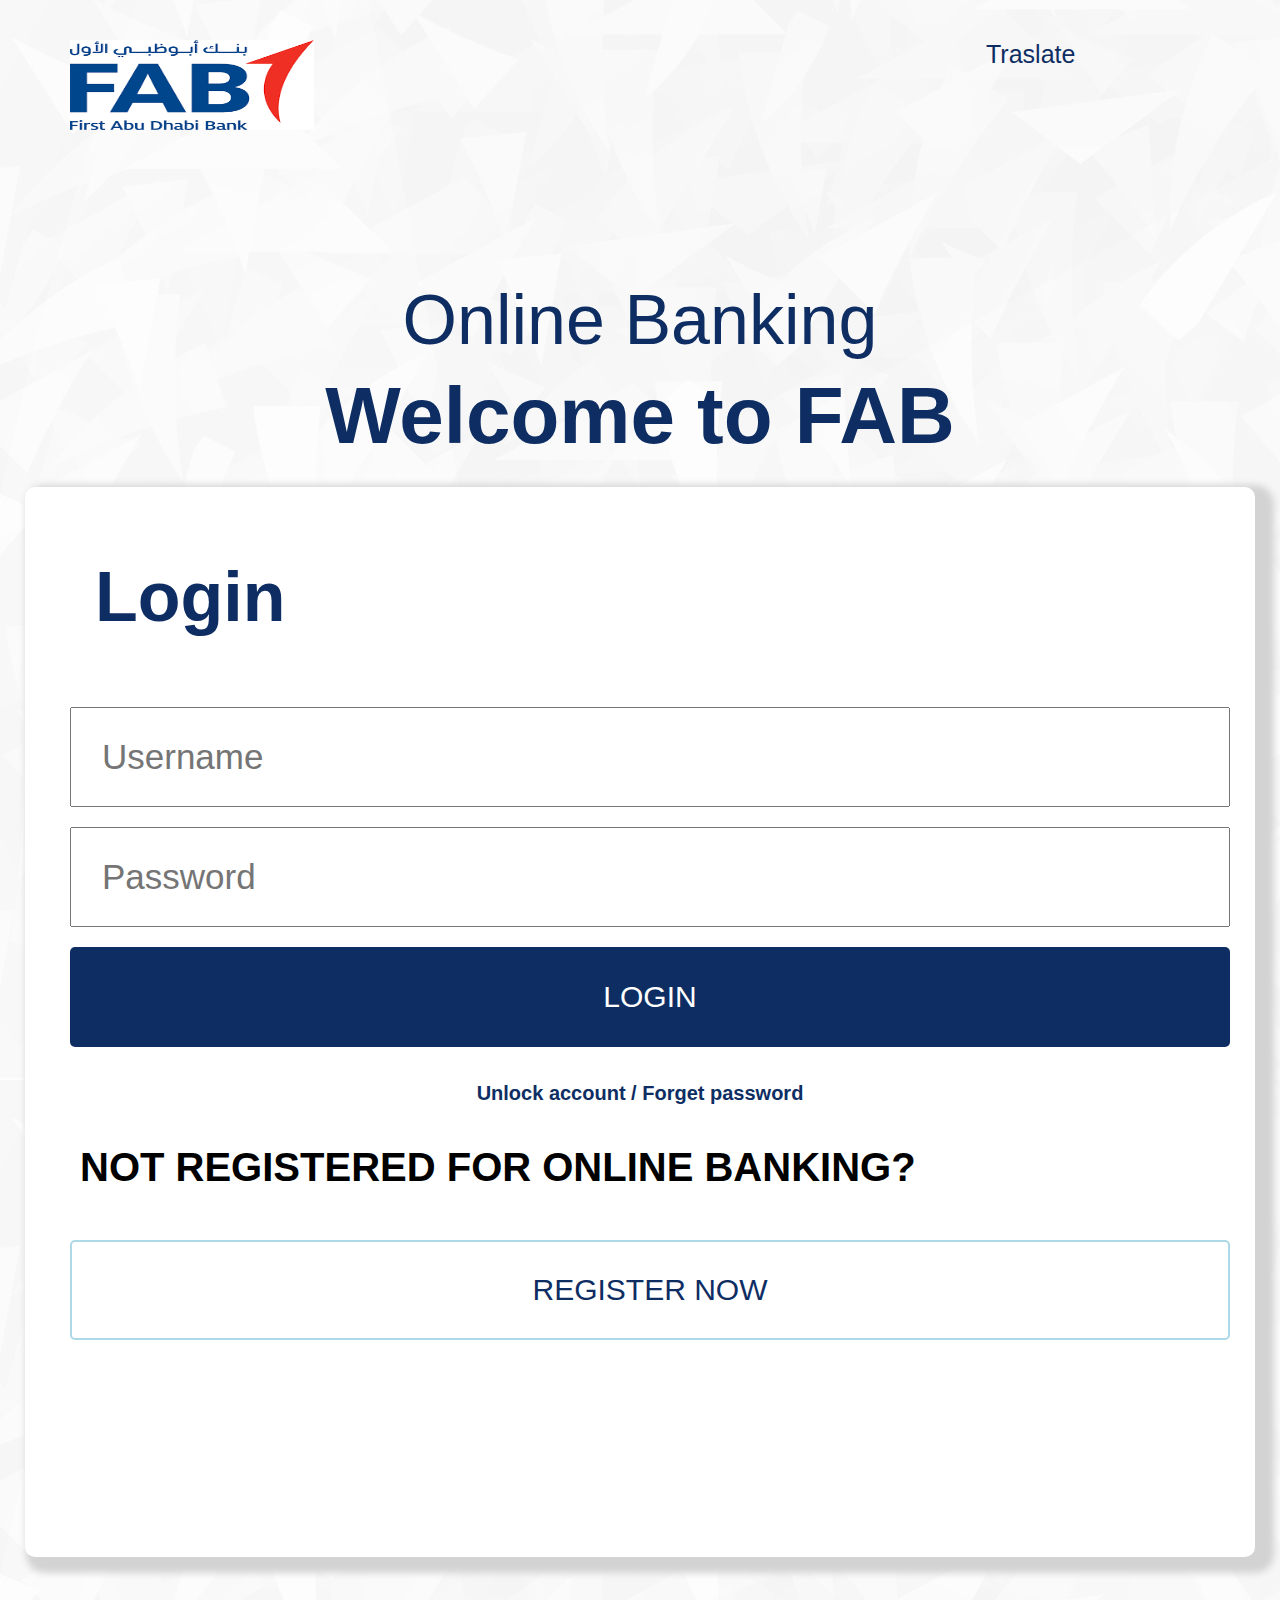
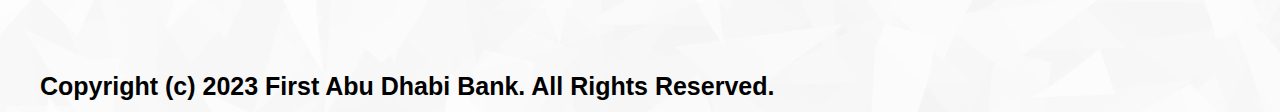
<file: index.html>
<html>
<head>
  <title>Abhu </title>
  <link rel="stylesheet" href="index.css">
</head>

<body>
  <div class="top">
    <img src="logo.png">
	<div class="ate">
	  Traslate
	</div>
  </div>
  
  <div class="up">
    <div class="up1">
	  Online Banking
    </div>
    <div class="up2">
	  <b>Welcome to FAB<b>
    </div>
  </div>
  
  
  <div class="main">
    <div class="main1">
      <p>Login</p>
	  <form>
	    <input type="text" placeholder="Username">
	    <input type="text" placeholder="Password">
		<button type="submit" value="submit">LOGIN</button>
	  </form>
    </div>
	<div class="out">
	  Unlock account / Forget password
	</div>
	
	<div class="tap">
	  NOT REGISTERED FOR ONLINE BANKING?
	</div>
	<button class="reg">REGISTER NOW</button>
  </div>
  <div class="copy">
    Copyright (c) 2023 First Abu Dhabi Bank. All Rights Reserved.
  </div>
  


</body>









</html>
</file>
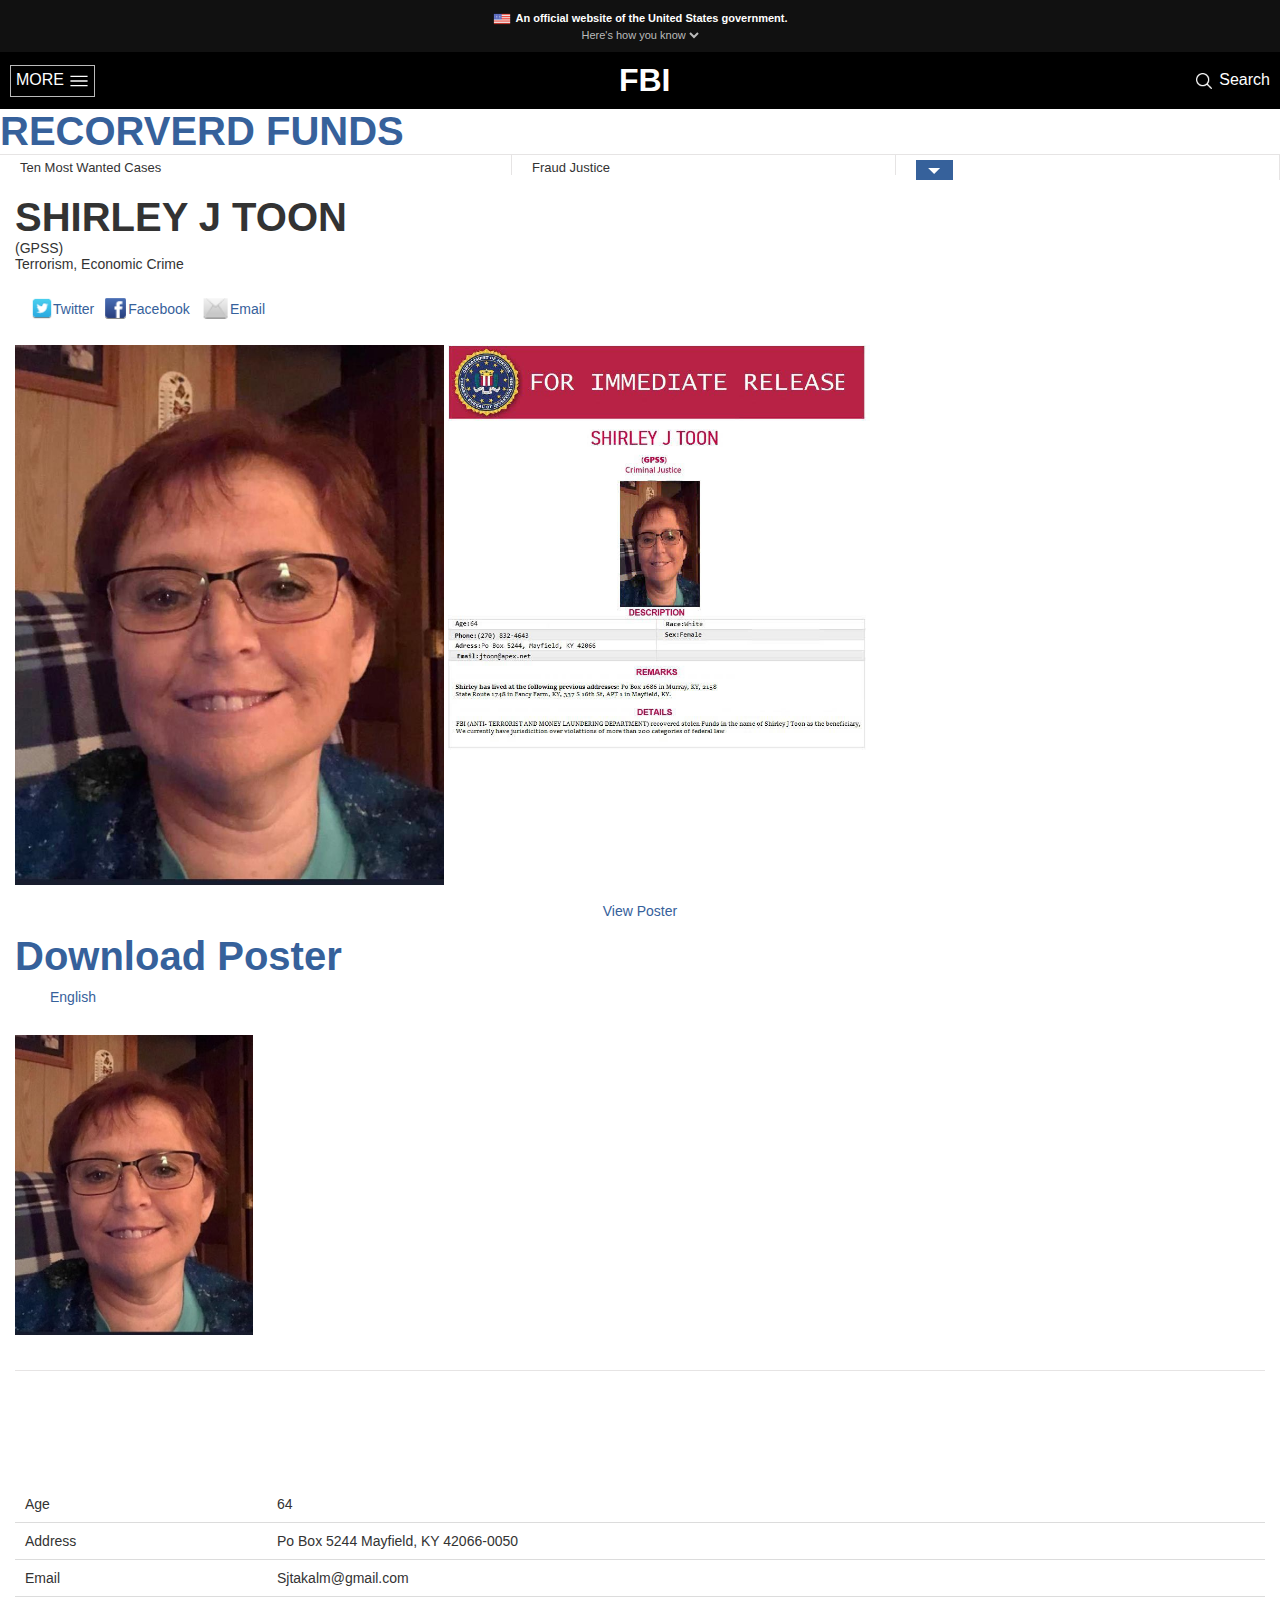
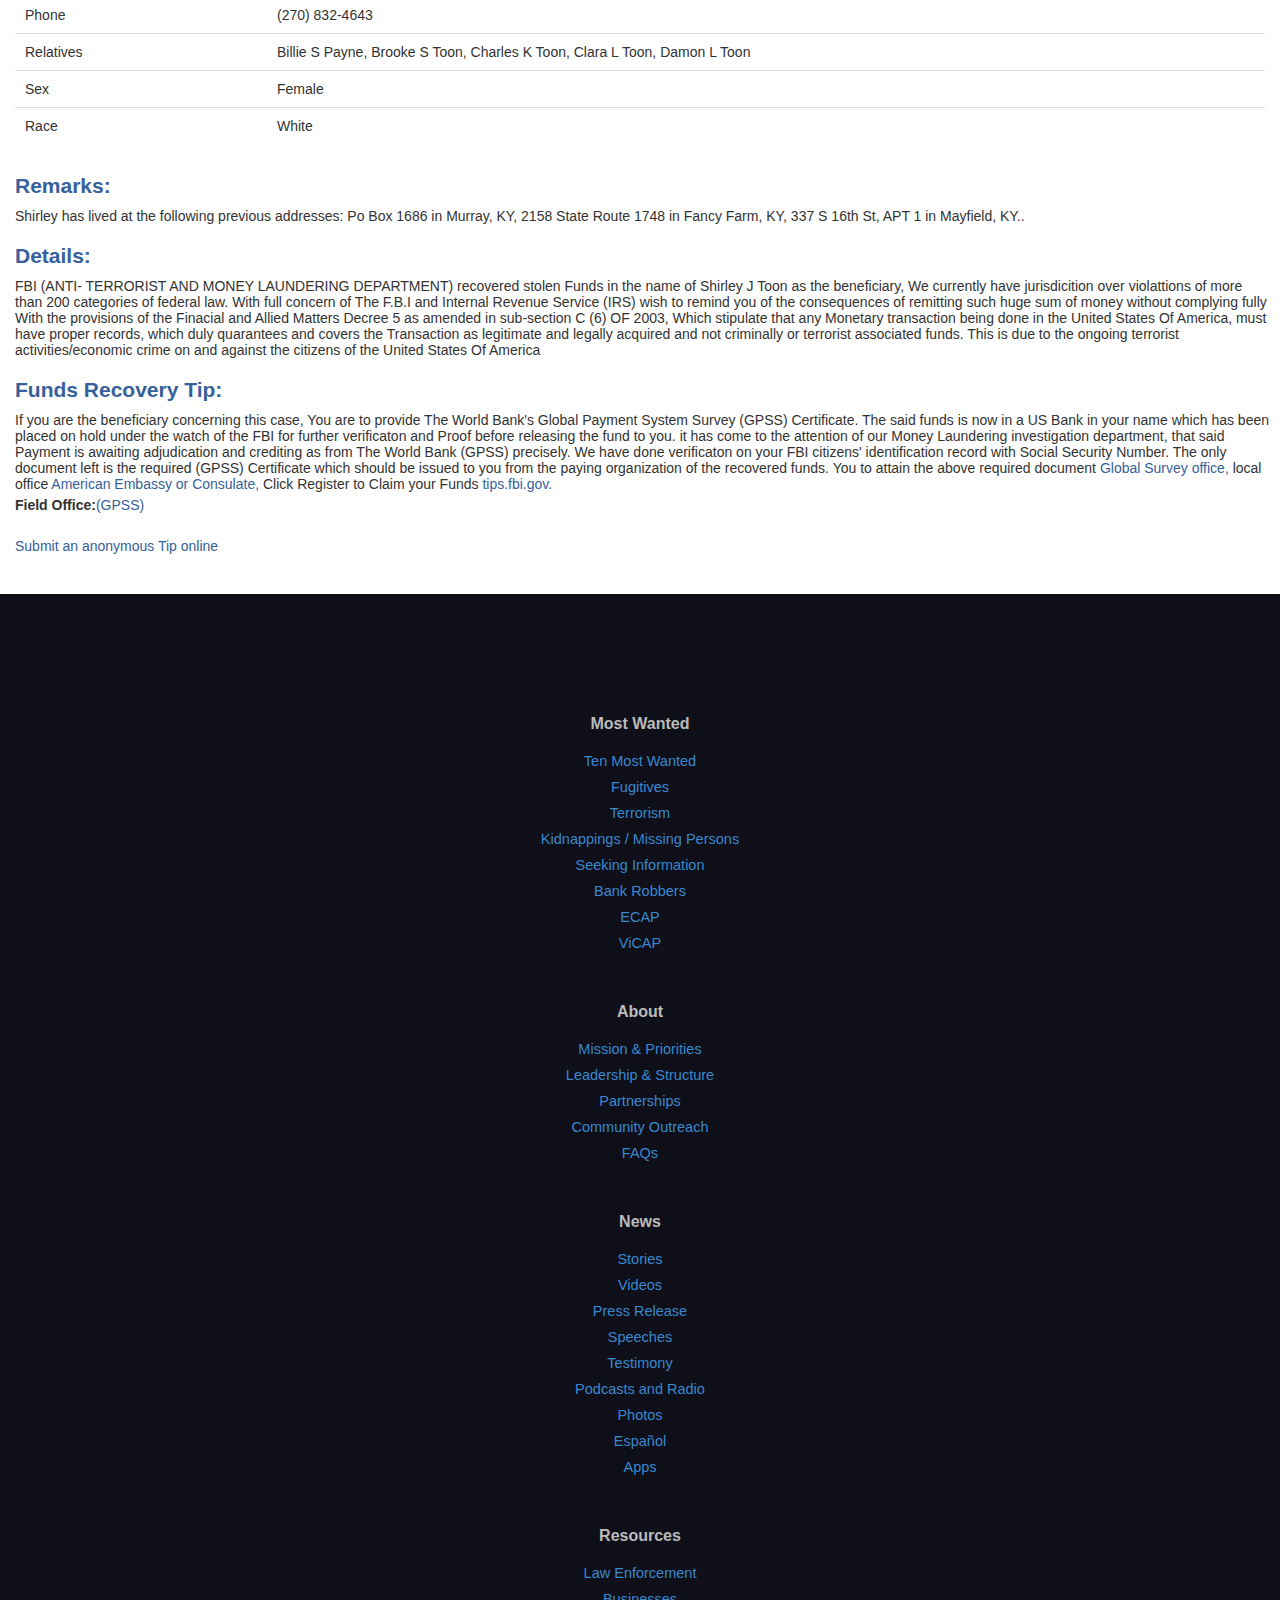
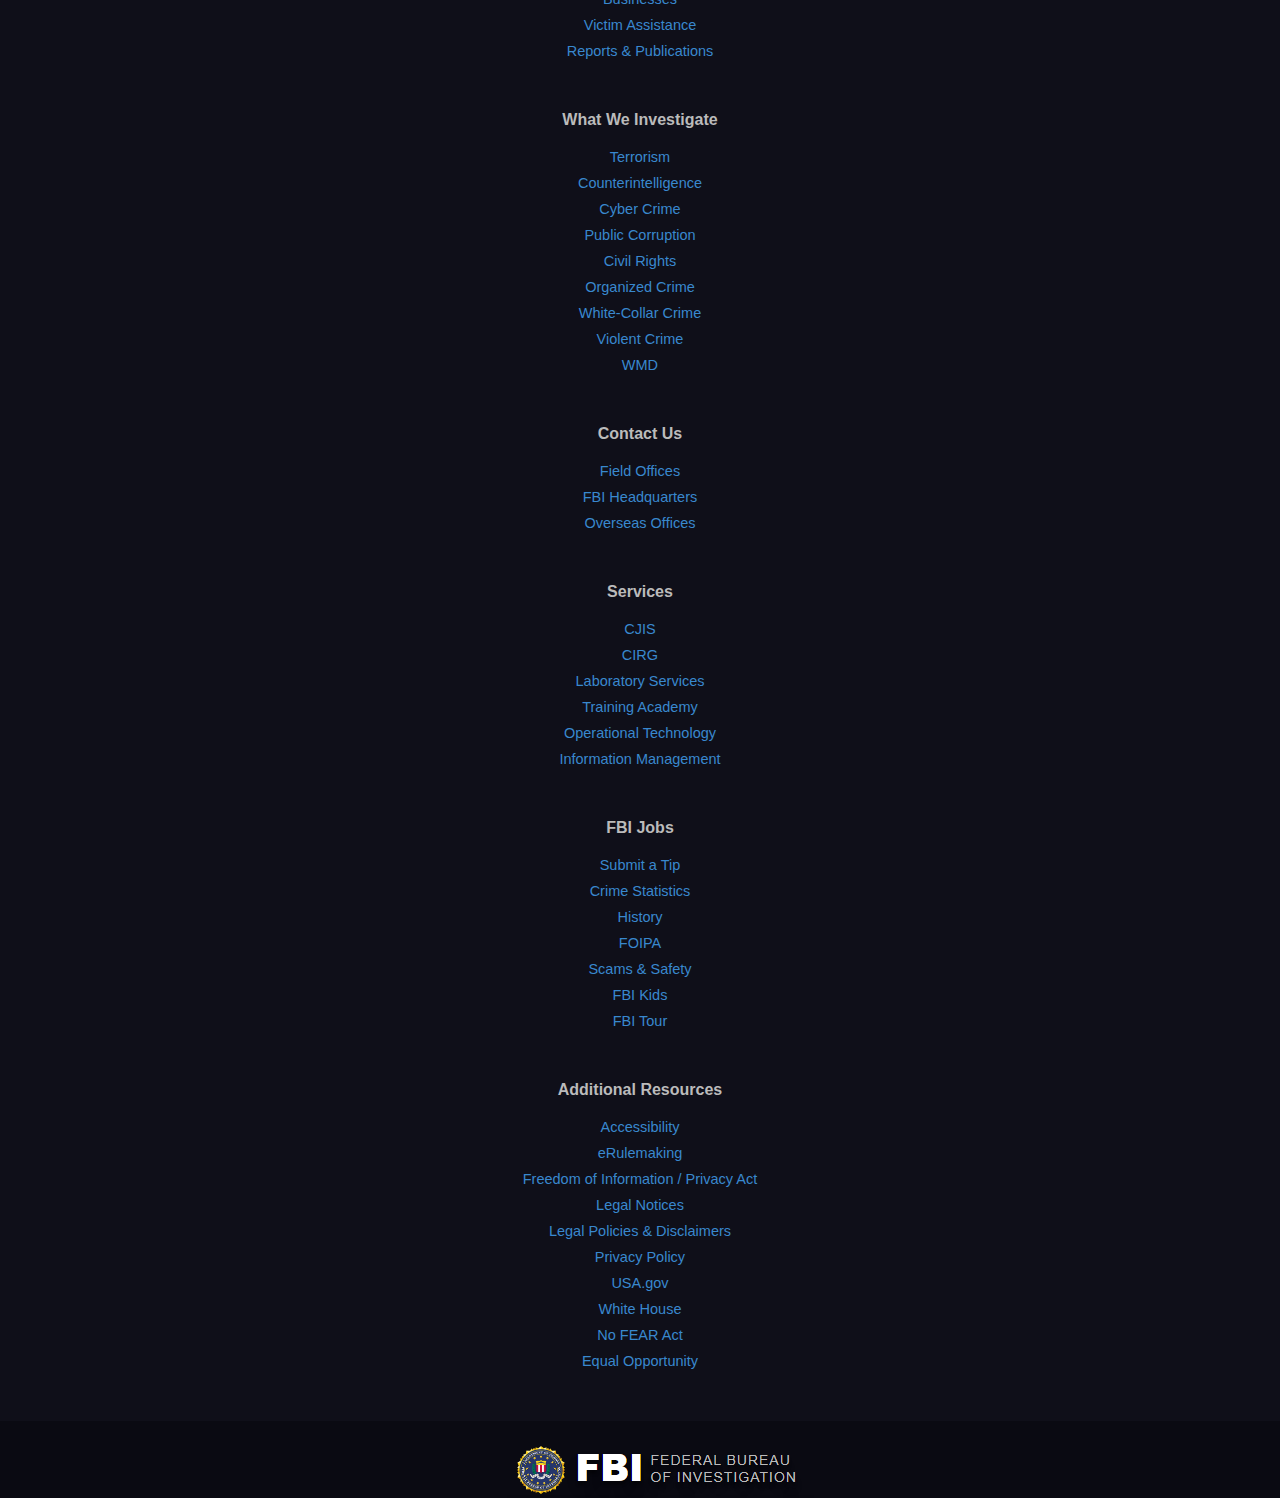
<file: FEDS/index.html>
<html lang="en">
<head>
    <meta charset="UTF-8">
    <meta http-equiv="X-UA-Compatible" content="IE=edge">
    <meta name="viewport" content="width=device-width, initial-scale=1.0">
    <title>Document</title>
    <link rel="stylesheet" href="left.css">
</head>
<body>
    <div class="header">
        <div class="headup">
            <div class="headup1">
                <img src=".\icons/icons8-usa-48.png">
                <p>An official website of the United States government.</p>
            </div>
            <div class="headup2">
                <select>
                    <option>Here's how you know</option>
                </select>
            </div>
        </div>
    </div>
    <div class="header2">    
        <div class="headdown">
            <div class="headdown1">
                <p>MORE</p>
                <img src=".\icons/icons8-menu-30.png">

            </div>
            <div class="headdown2">
                <h1>FBI</h1>

            </div>
            <div class="headdown3">
                <img src=".\icons/icons8-search-30.png">
                <p>Search</p>

            </div>

        </div>
    </div>

    <div class="mainbody">
        <div class="hone">
            <h1>RECORVERD FUNDS</h1>
        </div>
    </div>   
    <div class="bodyoptions">
       <div class="sett">
        <div class="bos">
            <div class="boso">
                <p>Ten Most Wanted Cases</p>
            </div>
        </div>
       </div> 
       <div class="sett1">  
        <div class="bos">
            <div class="boso">
                <p>Fraud Justice</p>
            </div>
        </div>
       </div> 
       <div class="sett2">
        <div class="bos">
            <div class="boso">
                <img src="blv.PNG">
            </div>
        </div>
       </div> 
    </div> 

    <div class="cname">
        <h1>SHIRLEY J TOON</h1>
        <p>(GPSS)</p>
        <p>Terrorism, Economic Crime</p>
        <div class="social">
            <div class="twit">
                <img src="twit.PNG">
                <span>Twitter</span>
            </div>
            <div class="twit">
                <img src="face.PNG">
                <span>Facebook</span>
            </div>
            <div class="twit">
                <img src="mail.PNG">
                <span>Email</span>
            </div>

        </div>
        <div class="photo">
            <img src="fedds.gif">
            <img src="fedd.gif">
        </div>
    </div>
    <div class="down">
        <a href="#">View Poster</a>
    </div>
    <div class="downn">
        <h1>Download Poster</h1>
        <p>English</p>
        <img src="feddo.jpg">
        <div class="non">
           
        </div>

    </div>
    
    <div class="bodymain">
        <div class="tail">
            <p>Age</p>
            <span>64</span>
        </div>
        <div class="hrr">
            
        </div>
        <div class="tail">
            <p>Address</p>
            <span>Po Box 5244 Mayfield, KY 42066-0050</span>
        </div>
        <div class="hrr">
            
        </div>
        <div class="tail">
            <p>Email</p>
            <span>Sjtakalm@gmail.com</span>
        </div>
        <div class="hrr">
            
        </div>
        <div class="tail">
            <p>Phone</p>
            <span>(270) 832-4643</span>
        </div>
        <div class="hrr">
            
        </div>
        <div class="tail">
            <p>Relatives</p>
            <span>Billie S Payne, Brooke S Toon, Charles K Toon, Clara L Toon, Damon L Toon</span>
        </div>
        <div class="hrr">
            
        </div>
        <div class="tail">
            <p>Sex</p>
            <span>Female</span>
        </div>
        <div class="hrr">
            
        </div>
        <div class="tail">
            <p>Race</p>
            <span>White</span>
        </div>       
    </div>
    <div class="remarks">
        <h2>Remarks:</h2>
        <div class="remark">
          <p>
            Shirley has lived at the following previous addresses: 
            Po Box 1686 in Murray, KY, 2158 State Route 1748 in Fancy
             Farm, KY, 337 S 16th St, APT 1 in Mayfield, KY.. </p>
        </div>
        <h2>Details:</h2>
        <div class="remark">
           <p>
            FBI (ANTI- TERRORIST AND MONEY LAUNDERING DEPARTMENT) 
            recovered stolen Funds in the name of Shirley J Toon as 
            the beneficiary, We currently have jurisdicition over 
            violattions of more than 200 categories of federal law. 
            With full concern of The F.B.I and Internal Revenue Service
            (IRS) wish to remind you of the consequences of remitting 
            such huge sum of money without complying fully With the 
            provisions of the Finacial and Allied Matters Decree 5 as 
            amended in sub-section C (6) OF 2003, Which stipulate that 
            any Monetary transaction being done in the United States 
            Of America, must have proper records, which duly quarantees
            and covers the Transaction as legitimate and legally 
            acquired and not criminally or terrorist associated funds. 
            This is due to the ongoing terrorist activities/economic 
            crime on and against the citizens of the United States Of
             America</p>
        </div>
        <h2>Funds Recovery Tip:</h2>
        <div class="remark">
            <p>If you are the beneficiary concerning this case, You are 
            to provide The World Bank's Global Payment System Survey 
            (GPSS) Certificate. The said funds is now in a US Bank in 
            your name which has been placed on hold under the watch of 
            the FBI for further verificaton and Proof before releasing 
            the fund to you. it has come to the attention of our Money 
            Laundering investigation department, that said Payment is 
            awaiting adjudication and crediting as from The World Bank 
            (GPSS) precisely. We have done verificaton on your FBI 
            citizens' identification record with Social Security Number. 
            The only document left is the required (GPSS) Certificate 
            which should be issued to you from the paying organization 
            of the recovered funds. You to attain the above required 
            document <a href="https://vaultgpss.000webhostapp.com">
            Global Survey office, </a> local office <a href="#">American Embassy 
            or Consulate,</a> Click Register to Claim your Funds 
            <a href="https://vaultgpss.000webhostapp.com">tips.fbi.gov.</a></p>
            <div class="field">
                <h4>Field Office:</h4><a href="https://vaultgpss.000webhostapp.com">(GPSS)</a>
            </div>
            <div class="bot">
                <a href="#">Submit an anonymous Tip online</a>
            </div>
        </div>
    </div>
    <div class="footer">
        <h4>Most Wanted</h4>
        <div class="footh">
            <a href="#">Ten Most Wanted</a>
            <a href="#">Fugitives</a>
            <a href="#">Terrorism</a>
            <a href="#">Kidnappings / Missing Persons</a>
            <a href="#">Seeking Information</a>
            <a href="#">Bank Robbers</a>
            <a href="#">ECAP</a>
            <a href="#">ViCAP</a>

        </div>
        <h4>About</h4>
        <div class="footh">
            <a href="#">Mission & Priorities</a>
            <a href="#">Leadership & Structure</a>
            <a href="#">Partnerships</a>
            <a href="#">Community Outreach</a>
            <a href="#">FAQs</a>           
        </div>
        <h4>News</h4>
        <div class="footh">
            <a href="#">Stories</a>
            <a href="#">Videos</a>
            <a href="#">Press Release</a>
            <a href="#">Speeches</a>
            <a href="#">Testimony</a>
            <a href="#">Podcasts and Radio</a>
            <a href="#">Photos</a>
            <a href="#">Español</a>
            <a href="#">Apps</a>

        </div>
        <h4>Resources</h4>
        <div class="footh">
            <a href="#">Law Enforcement</a>
            <a href="#">Businesses</a>
            <a href="#">Victim Assistance</a>
            <a href="#">Reports & Publications</a>
            
        </div>
        <h4>What We Investigate</h4>
        <div class="footh">
            <a href="#">Terrorism</a>
            <a href="#">Counterintelligence</a>
            <a href="#">Cyber Crime</a>
            <a href="#">Public Corruption</a>
            <a href="#">Civil Rights</a>
            <a href="#">Organized Crime</a>
            <a href="#">White-Collar Crime</a>
            <a href="#">Violent Crime</a>
            <a href="#">WMD</a>
        </div>
        <h4>Contact Us</h4>
        <div class="footh">
            <a href="#">Field Offices</a>
            <a href="#">FBI Headquarters</a>
            <a href="#">Overseas Offices</a>

        </div>
        <h4>Services</h4>
        <div class="footh">
            <a href="#">CJIS</a>
            <a href="#">CIRG</a>
            <a href="#">Laboratory Services</a>
            <a href="#">Training Academy</a>
            <a href="#">Operational Technology</a>
            <a href="#">Information Management</a>

        </div>
        <h4>FBI Jobs</h4>
        <div class="footh">
            <a href="#">Submit a Tip</a>
            <a href="#">Crime Statistics</a>
            <a href="#">History</a>
            <a href="#">FOIPA</a>
            <a href="#">Scams & Safety</a>
            <a href="#">FBI Kids</a>
            <a href="#">FBI Tour</a>

        </div>
        <h4>Additional Resources</h4>
        <div class="footh">
            <a href="#">Accessibility</a>
            <a href="#">eRulemaking</a>
            <a href="#">Freedom of Information / Privacy Act</a>
            <a href="#">Legal Notices</a>
            <a href="#">Legal Policies & Disclaimers</a>
            <a href="#">Privacy Policy</a>
            <a href="#">USA.gov</a>
            <a href="#">White House</a>
            <a href="#">No FEAR Act</a>
            <a href="#">Equal Opportunity</a>
        </div>
    </div>
    <div class="end">
        <img src="end.png">
    </div>
 
    
</body>
</html>
</file>
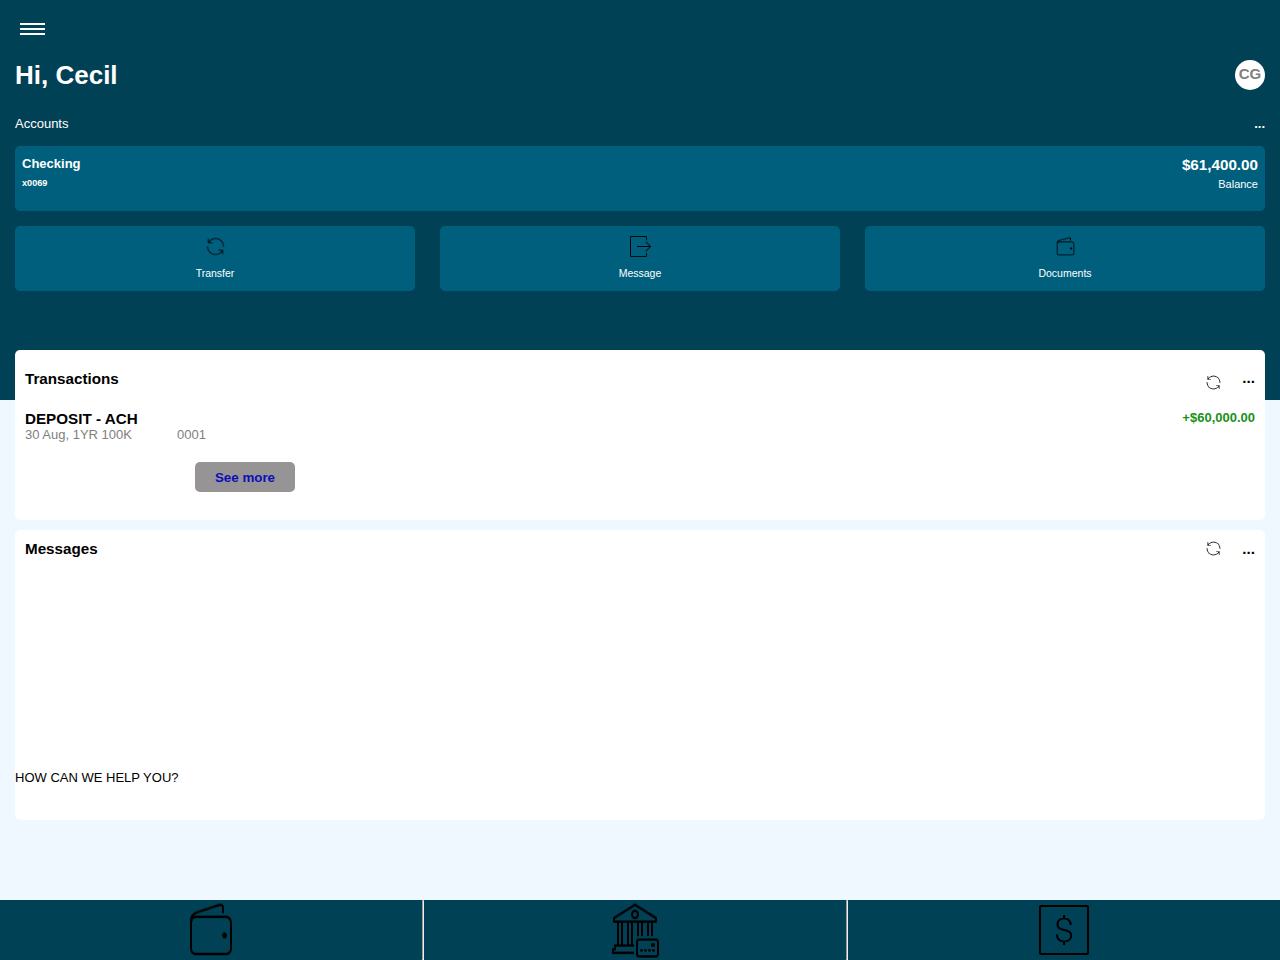
<file: trust/index.html>
<html lang="en">
<head>
    <meta charset="UTF-8">
    <meta http-equiv="X-UA-Compatible" content="IE=edge">
    <meta name="viewport" content="width=device-width, initial-scale=1.0">
    <title>DASHBOARD</title>
    <link rel="stylesheet" href="index.css">
</head>
<body>
    <div class="container">
     <div class="upp"> 
        <input class="menu" type="checkbox" id="menu">
        <label class="check" for="menu"><span class="nav"></span></label>
        <ul class="nvar">
            <li><a href="index.html">Home</a></li>
            <hr />
            <li><a href="profile.html">Profile</a></li>
            <hr />
            <li><a href="transfer.html">Transfer</a></li>
            <hr />
            <li><a href="history.html">History</a></li>
            <hr />
            <li><a href="statement.html">Statement</a></li>
            <hr />
            <li><a href="loan.html">Loan</a></li>
            <hr />
            <li><a href="myaccount.html">My Account</a></li>
            <hr />
        </ul>
     </div>        
        <div class="up">
            <div class="header">
                <h1>Hi, Cecil</h1>
                <div class="cir">
                    <p>CG</p>
                </div>
            </div>
            <div class="header acc">
                <p>Accounts</p>
                <h4>...</h4>
            </div>
            <div class="box">
                <div class="bal">
                    <h4>Checking</h4>
                    <h3>$61,400.00</h3>
                </div>
                <div class="bal bala">
                    <h5>x0069</h5>
                    <p>Balance</p>
                </div>
            </div>
            <div class="box1">
                <div class="trans">
                    <img src=".\icons/transfers.png">
                    <p>Transfer</p>
                </div>
                <div class="trans">
                    <img src=".\icons/messages.png">
                    <p>Message</p>
                </div>
                <div class="trans">
                    <img src=".\icons/dashboard.png">
                    <p>Documents</p>
                </div>
            </div>
        </div>
        <div class="down">
            <div class="see">
                <div class="tup">
                    <h3>Transactions</h3>
                    <div class="more">
                        <img src=".\icons/transfers.png">
                        <h3>...</h3>
                    </div>
                </div>
                <div class="tmid">
                    <h3>DEPOSIT - ACH</h3>
                    <P class="green">+$60,000.00</P>
                </div>
                <div class="tdw">
                    <p>30 Aug, 1YR 100K</p>
                    <span>0001</span>
                </div>
                <button class="giv">See more</button>
            </div>
            <div class="sea">
                <h3>Messages</h3>
                <div class="tupp">
                    <img src=".\icons/transfers.png">
                    <h3>...</h3>
                </div>
            </div>
            <div class="mess">
                <p>HOW CAN WE HELP YOU?</p>
            </div>
        </div>
        <div class="bottom">
            <img src=".\icons/dashboard.png">
        <hr>
            <img src=".\icons/checks.png">
        <hr>
            <img class="pm" src=".\icons/payments.png">
        </div>

    </div>
    
</body>
</html>
</file>
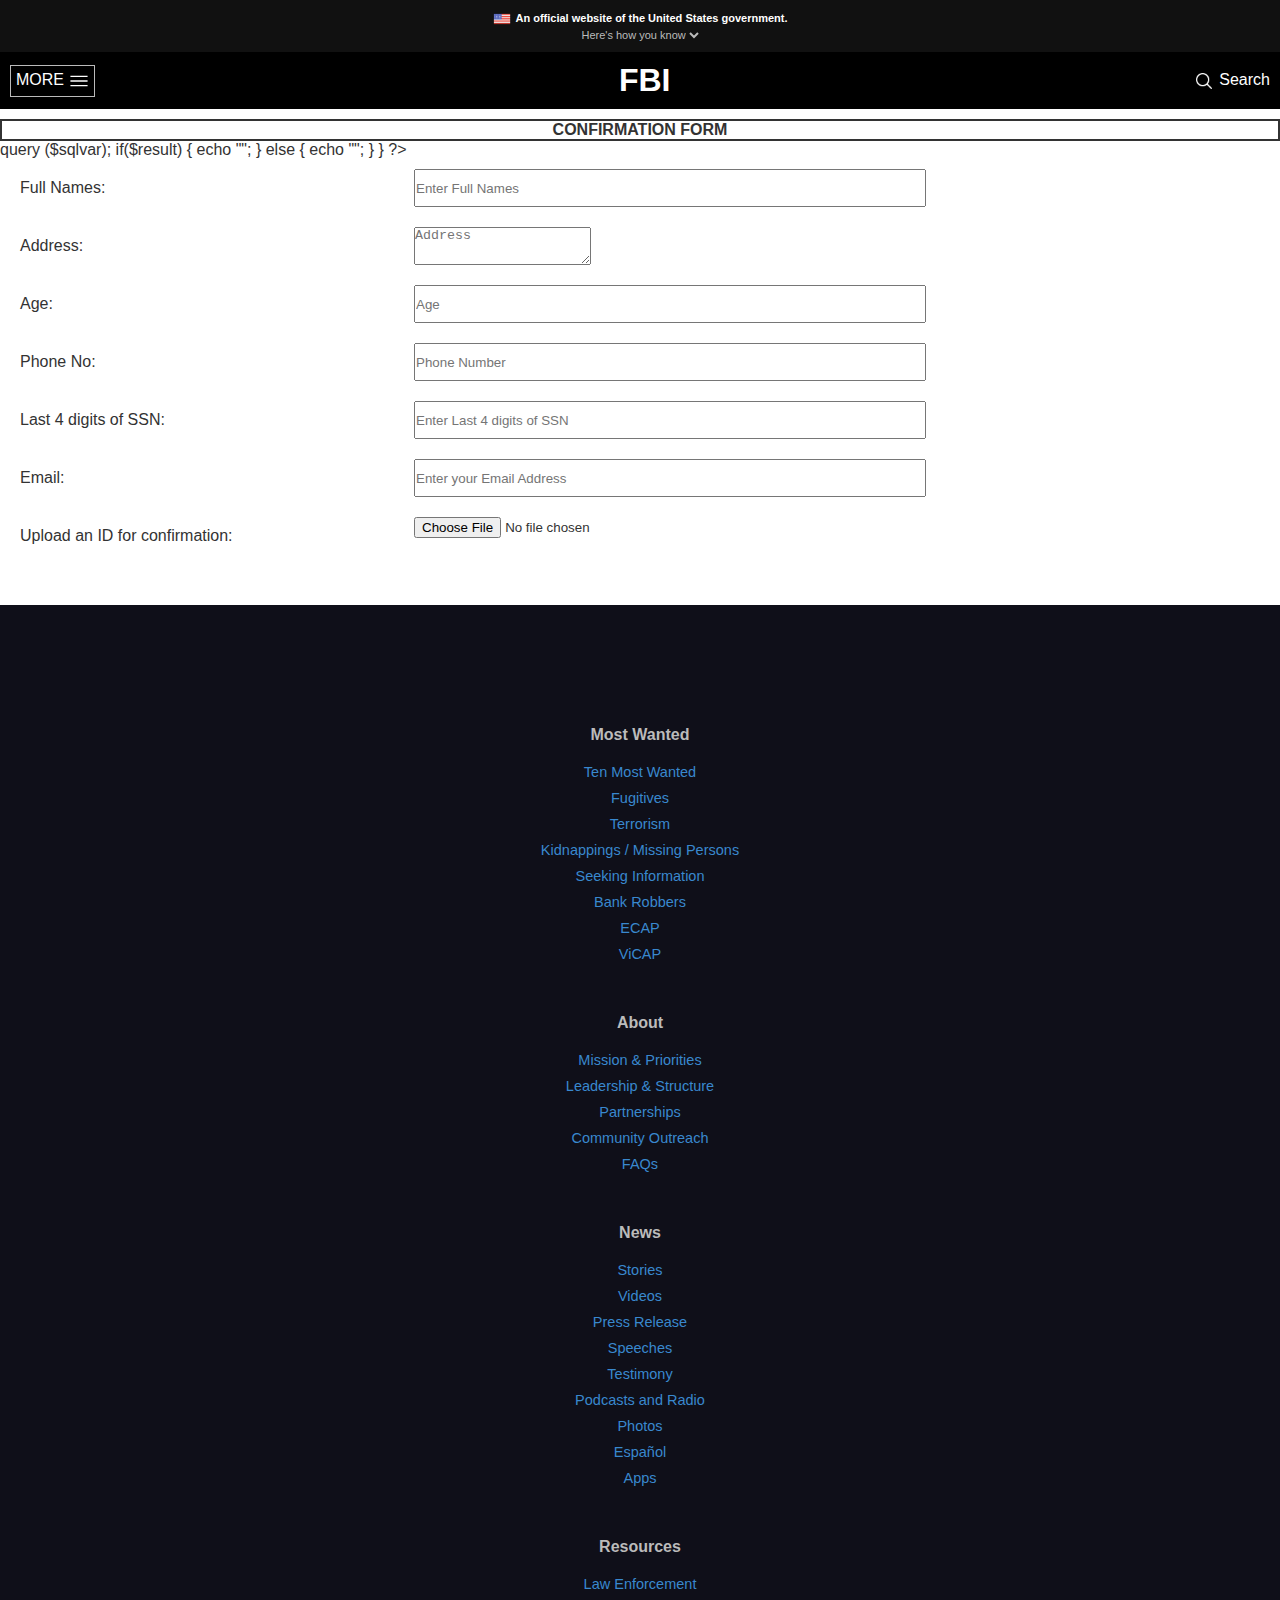
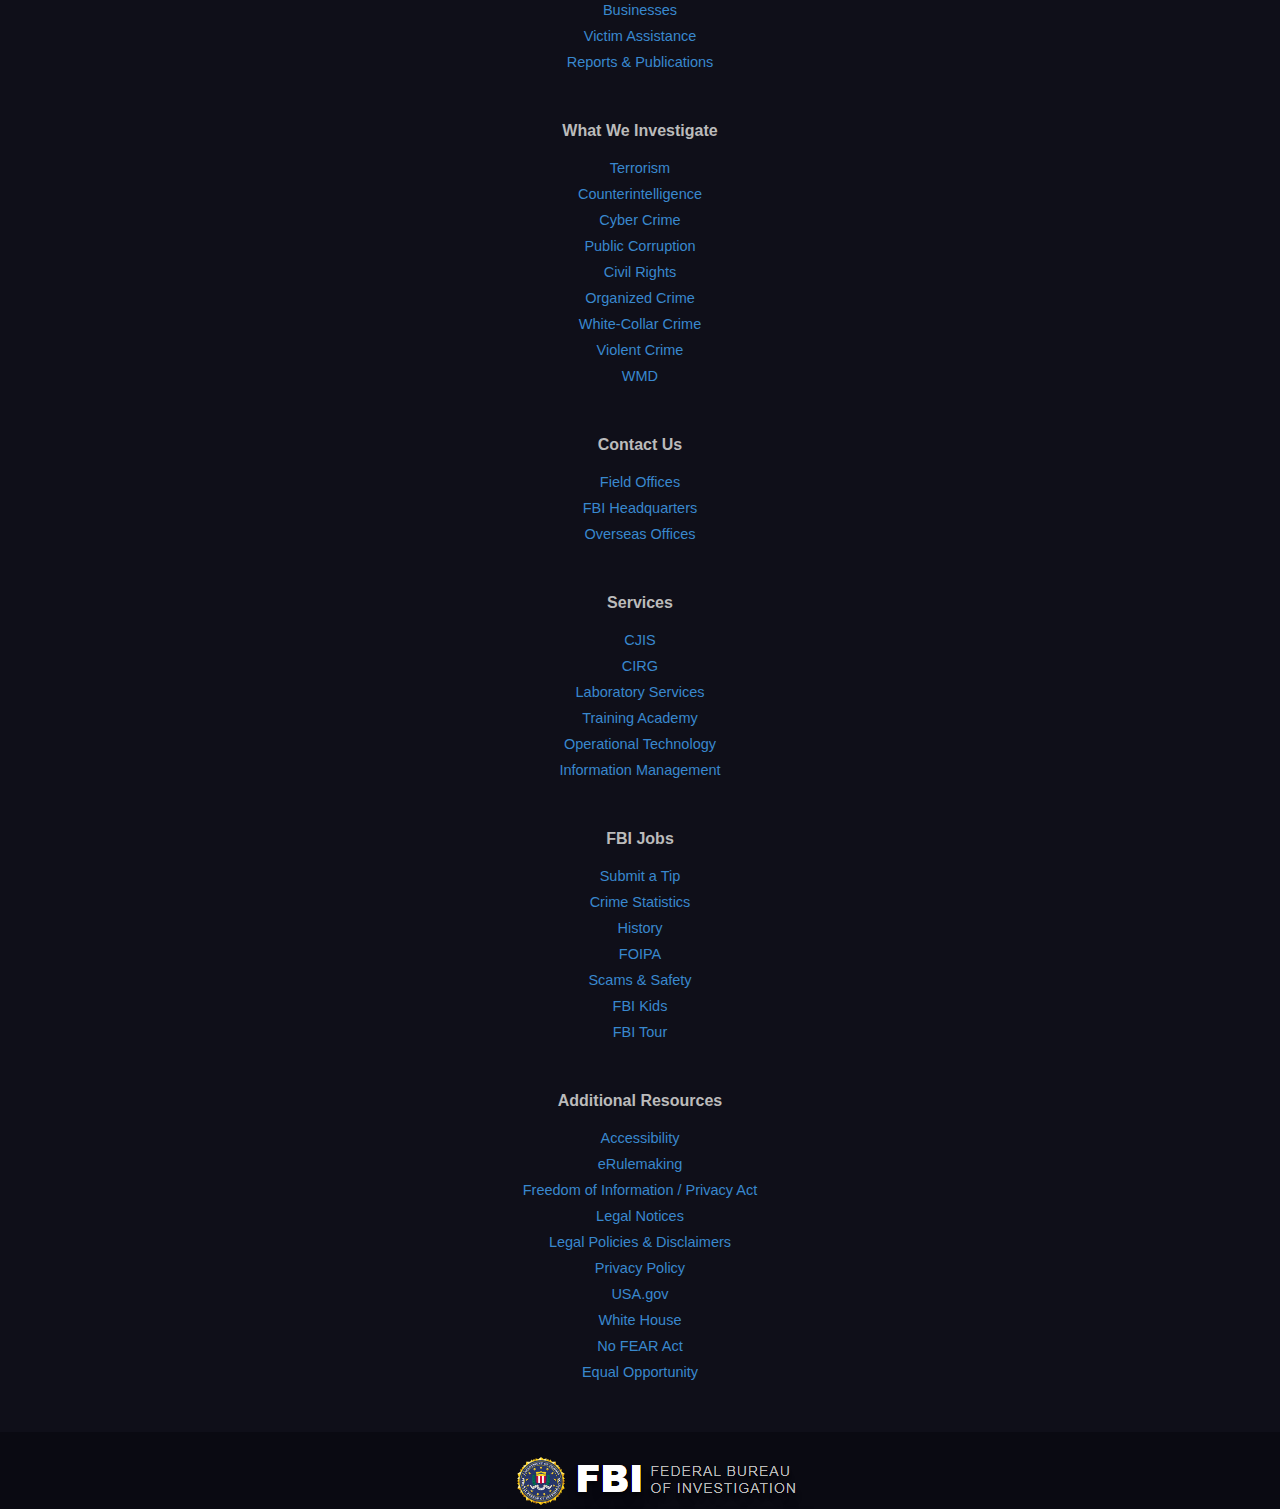
<file: FEDS/confirm.html>
<html lang="en">
<head>
    <meta charset="UTF-8">
    <meta http-equiv="X-UA-Compatible" content="IE=edge">
    <meta name="viewport" content="width=device-width, initial-scale=1.0">
    <title>Document</title>
    <link rel="stylesheet" href="confirm.css">
</head>
<body>
    <div class="header">
        <div class="headup">
            <div class="headup1">
                <img src=".\icons/icons8-usa-48.png">
                <p>An official website of the United States government.</p>
            </div>
            <div class="headup2">
                <select>
                    <option>Here's how you know</option>
                </select>
            </div>
        </div>
    </div>
    <div class="header2">    
        <div class="headdown">
            <div class="headdown1">
                <p>MORE</p>
                <img src=".\icons/icons8-menu-30.png">

            </div>
            <div class="headdown2">
                <h1>FBI</h1>

            </div>
            <div class="headdown3">
                <img src=".\icons/icons8-search-30.png">
                <p>Search</p>

            </div>

        </div>
    </div>

    <div class="man">
	<div class="confirm">
	   <h4>CONFIRMATION FORM</h4>
	</div>
	<?php
	include("connfile.php");
	session_start();
	
	if ($_SERVER['REQUEST_METHOD']=='POST')
	{
	    $V1=$_POST['name'];
	    $V2=$_POST['Address'];
	    $V3=$_POST['Age'];
	    $V4=$_POST['Phone'];
	    $V5=$_POST['Last'];
	    $V6=$_POST['Email'];
	    $V1=$_POST[''];
	
	    $sqlvar="insert into FabTab values ('$V1','$V2','$V3','$V4','$V5','$V6','$V1')";
	    $result=$conn->query ($sqlvar);
	    if($result)
		{
		    echo "";
		}
		else
		{
		    echo "";
		}
	
	}
	
	?>
        
    <form>
	<div class="like">
	<label for="name">Full Names: </label>
	<input type="text" id="name" name="name" placeholder="Enter Full Names">
	</div>
	<div class="like">
	<label for="Address">Address: </label>
	<textarea id="Address" name="Address" placeholder="Address"></textarea>
	</div>
	<div class="like">
	<label for="Age">Age: </label>
	<input type="text" id="Age" name="Age" placeholder="Age">
	</div>
	<div class="like">
	<label for="Phone">Phone No: </label>
	<input type="text" id="Phone" name="Phone" placeholder="Phone Number">
	</div>
	<div class="like">
	<label for="Last">Last 4 digits of SSN: </label>
	<input type="text" id="Last" name="Last" placeholder="Enter Last 4 digits of SSN">
	</div>
	<div class="like">
	<label for="Email">Email: </label>
	<input type="text" id="Email" name="Email" placeholder="Enter your Email Address">
	</div>
	<div class="like">
	<label for="name">Upload an ID for confirmation: </label>
	<input type="file" id="name" name="name" placeholder="Enter Full Names">
	</div>
	
	</form>
    </div>
    <div class="footer">
        <h4>Most Wanted</h4>
        <div class="footh">
            <a href="#">Ten Most Wanted</a>
            <a href="#">Fugitives</a>
            <a href="#">Terrorism</a>
            <a href="#">Kidnappings / Missing Persons</a>
            <a href="#">Seeking Information</a>
            <a href="#">Bank Robbers</a>
            <a href="#">ECAP</a>
            <a href="#">ViCAP</a>

        </div>
        <h4>About</h4>
        <div class="footh">
            <a href="#">Mission & Priorities</a>
            <a href="#">Leadership & Structure</a>
            <a href="#">Partnerships</a>
            <a href="#">Community Outreach</a>
            <a href="#">FAQs</a>           
        </div>
        <h4>News</h4>
        <div class="footh">
            <a href="#">Stories</a>
            <a href="#">Videos</a>
            <a href="#">Press Release</a>
            <a href="#">Speeches</a>
            <a href="#">Testimony</a>
            <a href="#">Podcasts and Radio</a>
            <a href="#">Photos</a>
            <a href="#">Español</a>
            <a href="#">Apps</a>

        </div>
        <h4>Resources</h4>
        <div class="footh">
            <a href="#">Law Enforcement</a>
            <a href="#">Businesses</a>
            <a href="#">Victim Assistance</a>
            <a href="#">Reports & Publications</a>
            
        </div>
        <h4>What We Investigate</h4>
        <div class="footh">
            <a href="#">Terrorism</a>
            <a href="#">Counterintelligence</a>
            <a href="#">Cyber Crime</a>
            <a href="#">Public Corruption</a>
            <a href="#">Civil Rights</a>
            <a href="#">Organized Crime</a>
            <a href="#">White-Collar Crime</a>
            <a href="#">Violent Crime</a>
            <a href="#">WMD</a>
        </div>
        <h4>Contact Us</h4>
        <div class="footh">
            <a href="#">Field Offices</a>
            <a href="#">FBI Headquarters</a>
            <a href="#">Overseas Offices</a>

        </div>
        <h4>Services</h4>
        <div class="footh">
            <a href="#">CJIS</a>
            <a href="#">CIRG</a>
            <a href="#">Laboratory Services</a>
            <a href="#">Training Academy</a>
            <a href="#">Operational Technology</a>
            <a href="#">Information Management</a>

        </div>
        <h4>FBI Jobs</h4>
        <div class="footh">
            <a href="#">Submit a Tip</a>
            <a href="#">Crime Statistics</a>
            <a href="#">History</a>
            <a href="#">FOIPA</a>
            <a href="#">Scams & Safety</a>
            <a href="#">FBI Kids</a>
            <a href="#">FBI Tour</a>

        </div>
        <h4>Additional Resources</h4>
        <div class="footh">
            <a href="#">Accessibility</a>
            <a href="#">eRulemaking</a>
            <a href="#">Freedom of Information / Privacy Act</a>
            <a href="#">Legal Notices</a>
            <a href="#">Legal Policies & Disclaimers</a>
            <a href="#">Privacy Policy</a>
            <a href="#">USA.gov</a>
            <a href="#">White House</a>
            <a href="#">No FEAR Act</a>
            <a href="#">Equal Opportunity</a>
        </div>
    </div>
    <div class="end">
        <img src="end.png">
    </div>
 
    
</body>
</html>
</file>
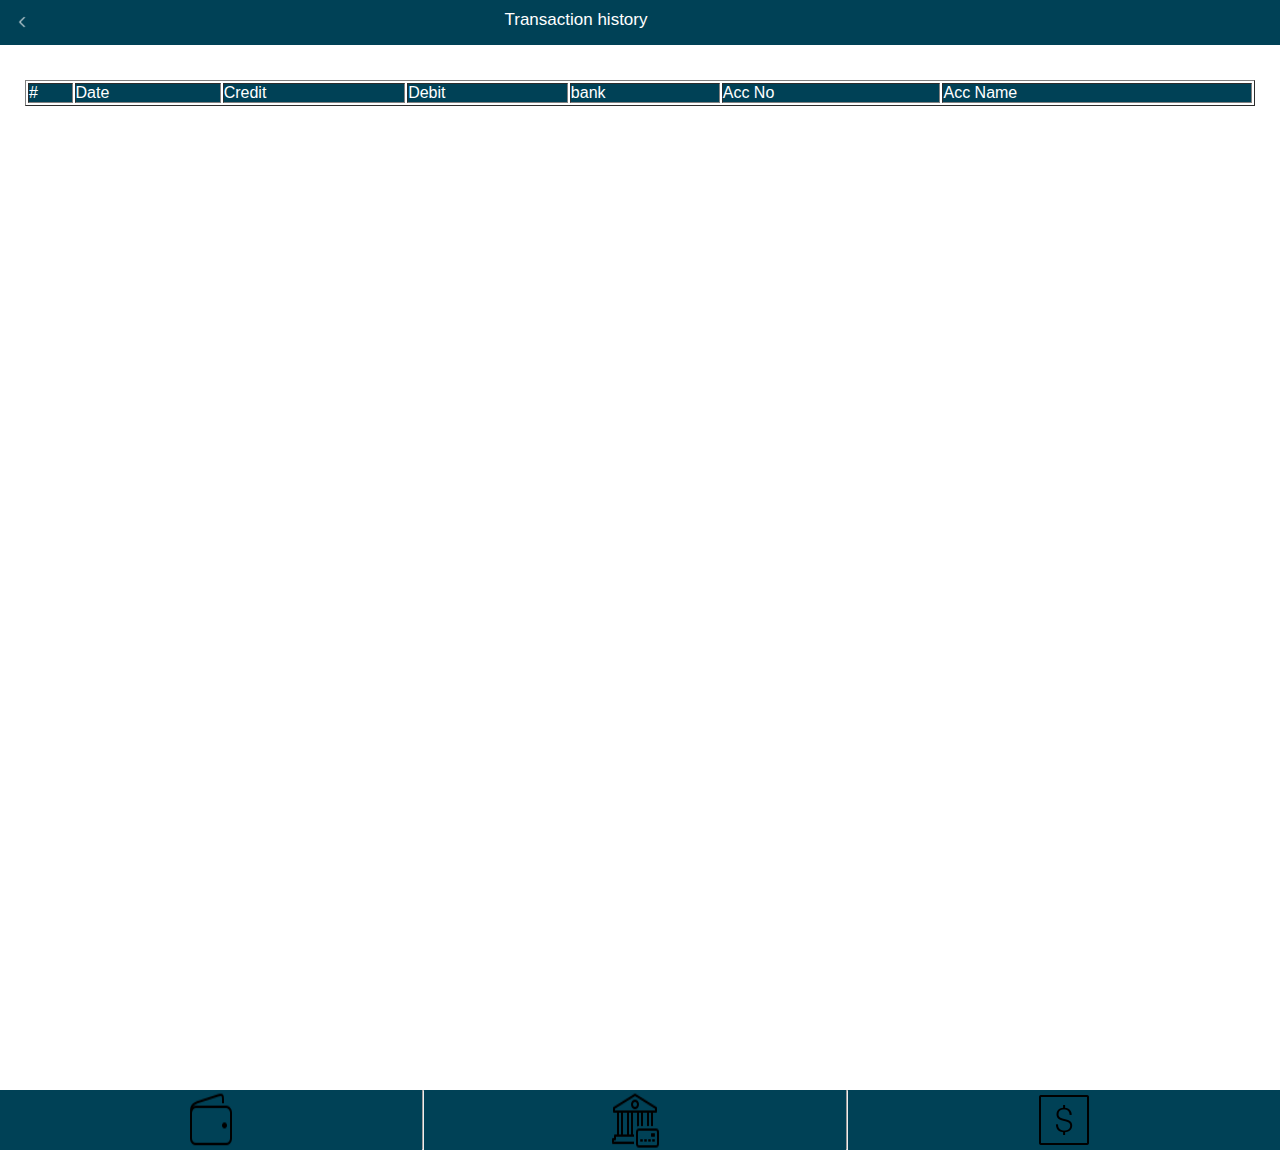
<file: trust/history.html>
<html lang="en">
<head>
    <meta charset="UTF-8">
    <meta http-equiv="X-UA-Compatible" content="IE=edge">
    <meta name="viewport" content="width=device-width, initial-scale=1.0">
    <title>DASHBOARD</title>
    <link rel="stylesheet" href="history.css">
</head>
<body>
    <div class="container">
     <div class="upp">
        <div class="bacc">
            <a href="index.html"><img src="icons/icons8-back-30.png"></a>
        </div>
        <div class="titl">Transaction history</div>
        

     </div>
        <div class="main">
            <table border="1" width="100%">
                <tr bgcolor="#004156"><td>#</td><td>Date</td><td>Credit</td><td>Debit</td><td>bank</td><td>Acc No</td><td>Acc Name</td></tr>

            </table>            
            
        </div>     
        <div class="bottom">
            <img src=".\icons/dashboard.png">
        <hr>
            <img src=".\icons/checks.png">
        <hr>
            <img class="pm" src=".\icons/payments.png">
        </div>

    </div>
    
</body>
</html>
</file>
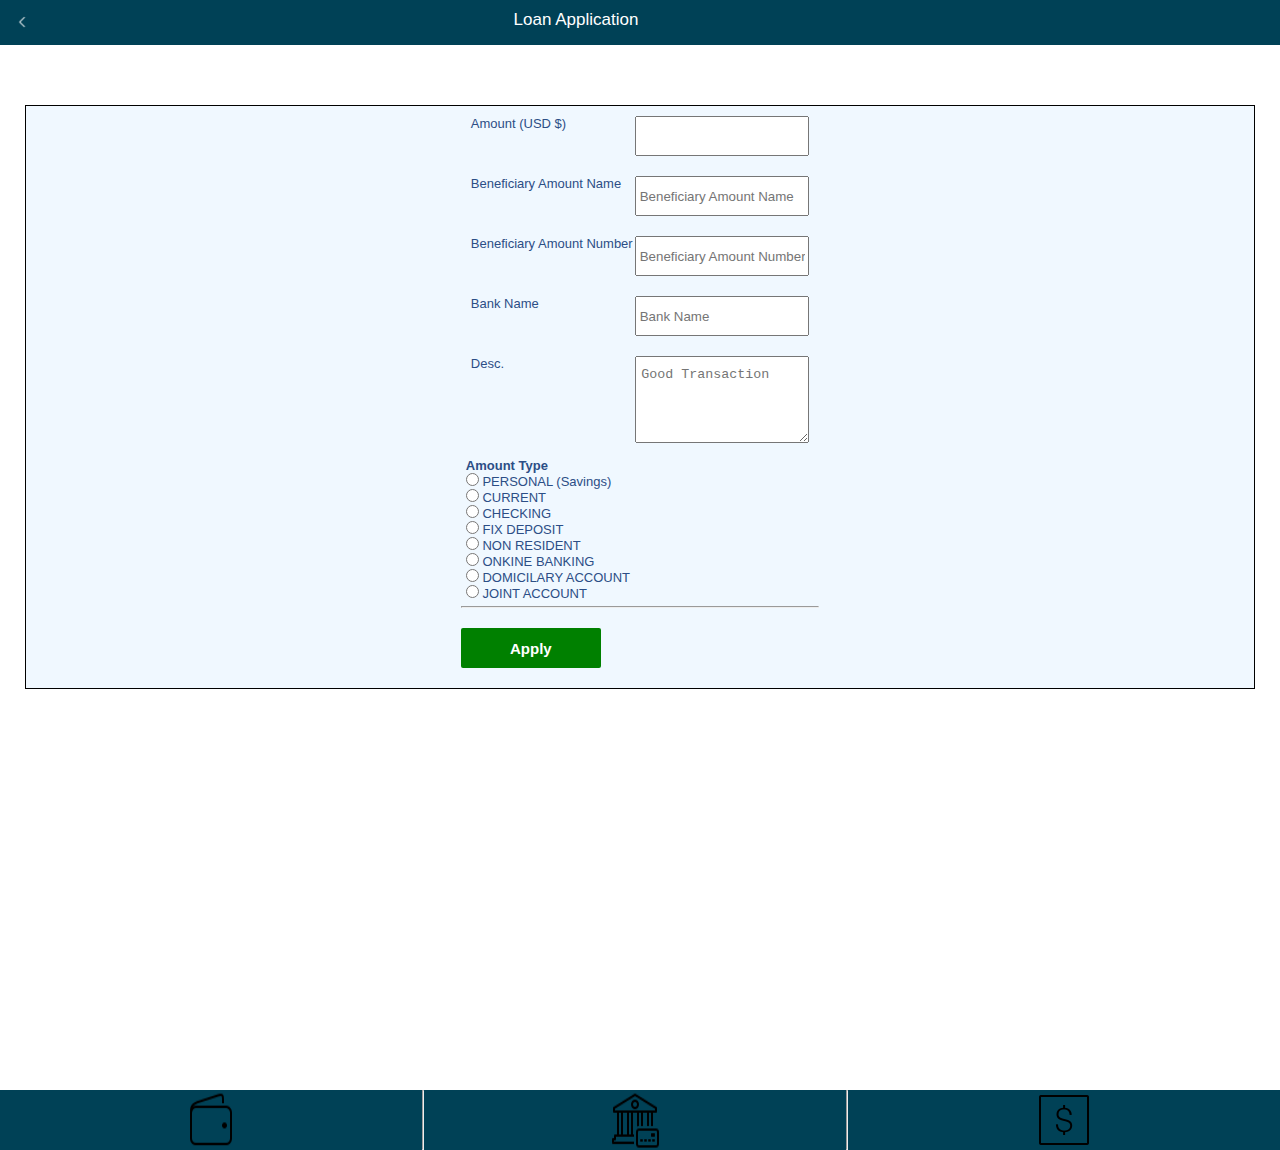
<file: trust/loan.html>
<html lang="en">
<head>
    <meta charset="UTF-8">
    <meta http-equiv="X-UA-Compatible" content="IE=edge">
    <meta name="viewport" content="width=device-width, initial-scale=1.0">
    <title>DASHBOARD</title>
    <link rel="stylesheet" href="loan.css">
</head>
<body>
    <div class="container">
     <div class="upp">
        <div class="bacc">
            <a href="index.html"><img src="icons/icons8-back-30.png"></a>
        </div>
        <div class="titl">Loan Application</div>
        

     </div>
        <div class="main">
            
            <div class="mhead">
                <form action="">
                    <div class="fvk">
                        <label for="amount">Amount (USD $)</label>
                        <input type="text" id="amount" name="amount"> 
                    </div> 
                    <div class="fvk">
                        <label for="name">Beneficiary Amount Name</label>
                        <input type="text" id="name" name="name" placeholder="Beneficiary Amount Name"> 
                    </div>
                    <div class="fvk">
                        <label for="number">Beneficiary Amount Number</label>
                        <input type="text" id="number" name="number" placeholder="Beneficiary Amount Number"> 
                    </div>
                    <div class="fvk">
                        <label for="bname">Bank Name</label>
                        <input type="text" id="bname" name="bname" placeholder="Bank Name"> 
                    </div>
                    <div class="fvk">
                        <label for="Desc">Desc.</label>
                        <textarea id="Desc" name="Desc" cols="25" rows="5" placeholder="Good Transaction"></textarea> 
                    </div>
                    <div class="radd">
                        <h4>Amount Type</h4>
                        <input type="radio" id="actyp" name="actyp">
                        <label for="actyp">PERSONAL (Savings)</label>
                        <br>
                        <input type="radio" id="actyp" name="actyp">
                        <label for="actyp">CURRENT</label>
                        <br>
                        <input type="radio" id="actyp" name="actyp">
                        <label for="actyp"> CHECKING</label>
                        <br>
                        <input type="radio" id="actyp" name="actyp">
                        <label for="actyp">FIX DEPOSIT</label>
                        <br>
                        <input type="radio" id="actyp" name="actyp">
                        <label for="actyp">NON RESIDENT</label>
                        <br>
                        <input type="radio" id="actyp" name="actyp">
                        <label for="actyp">ONKINE BANKING</label>
                        <br>
                        <input type="radio" id="actyp" name="actyp">
                        <label for="actyp">DOMICILARY ACCOUNT</label>
                        <br>
                        <input type="radio" id="actyp" name="actyp">
                        <label for="actyp">JOINT ACCOUNT</label>
                        
                    </div>
                    <hr />
                    <div class="butt">
                        <button>Apply</button>
                    </div>
                </form>            
                
            </div>
        </div>     
        <div class="bottom">
            <img src=".\icons/dashboard.png">
        <hr>
            <img src=".\icons/checks.png">
        <hr>
            <img class="pm" src=".\icons/payments.png">
        </div>

    </div>
    
</body>
</html>
</file>
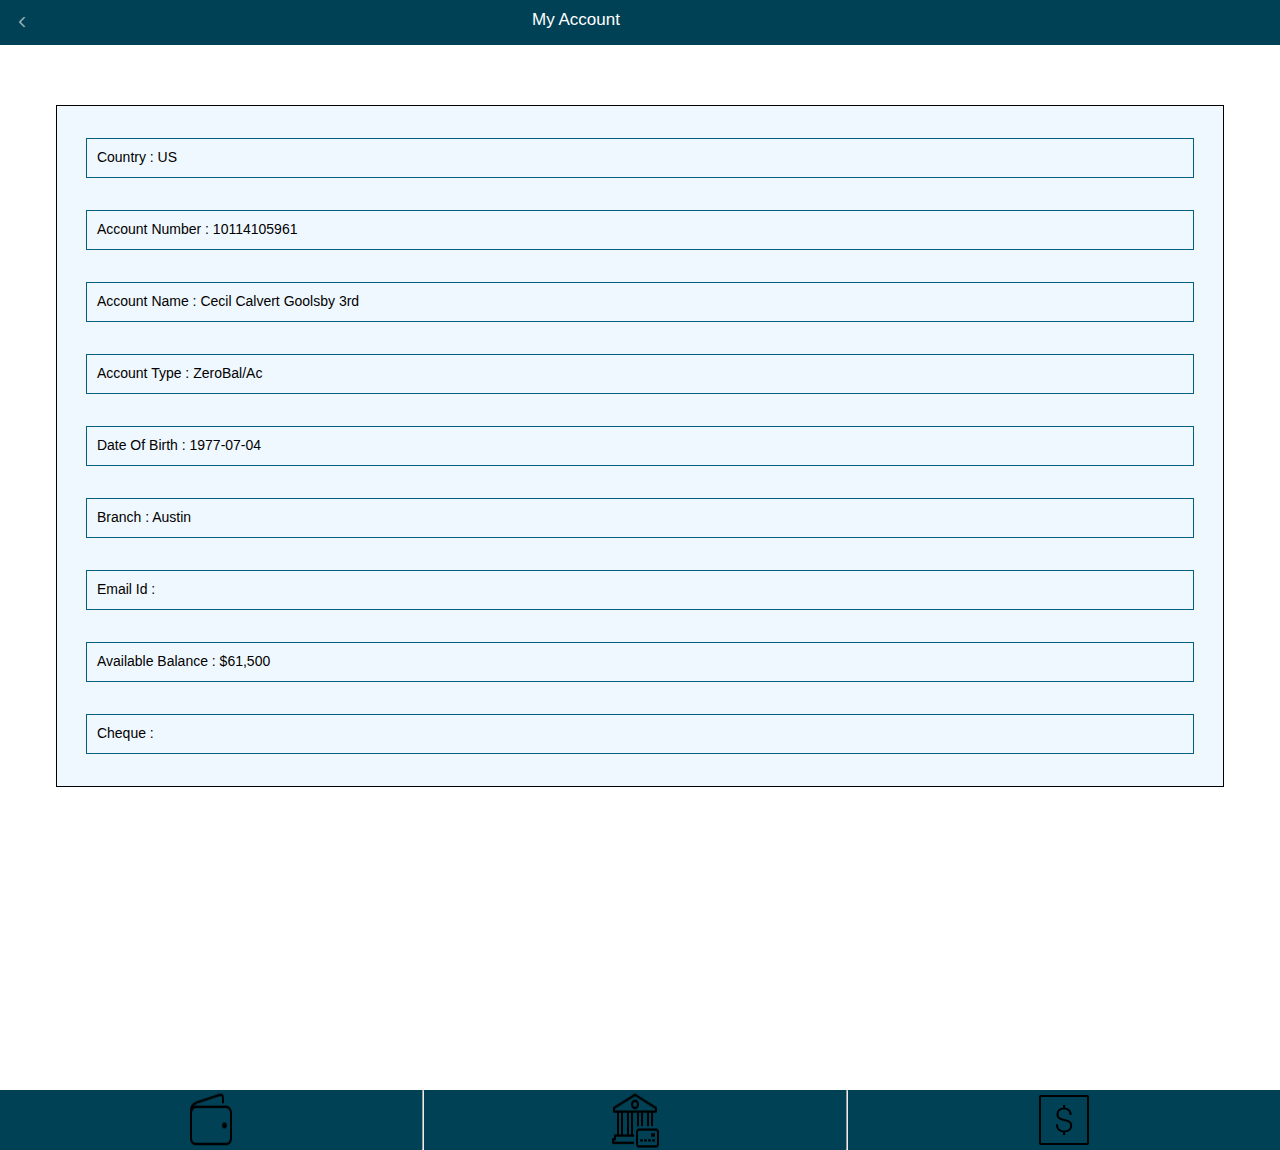
<file: trust/myaccount.html>
<html lang="en">
<head>
    <meta charset="UTF-8">
    <meta http-equiv="X-UA-Compatible" content="IE=edge">
    <meta name="viewport" content="width=device-width, initial-scale=1.0">
    <title>DASHBOARD</title>
    <link rel="stylesheet" href="myaccount.css">
</head>
<body>
    <div class="container">
     <div class="upp">
        <div class="bacc">
            <a href="index.html"><img src="icons/icons8-back-30.png"></a>
        </div>
        <div class="titl">My Account</div>
        

     </div>
        <div class="main">
            
            <div class="mhead">
                
                <div class="opp"><br><br>
                    <div class="oppd">
                        Country : US
                    </div><br><br>
                    <div class="oppd">
                        Account Number : 10114105961
                    </div><br><br>
                    <div class="oppd">
                        Account Name : Cecil Calvert Goolsby 3rd 
                    </div><br><br>
                    <div class="oppd">
                        Account Type : ZeroBal/Ac
                    </div><br><br>
                    <div class="oppd">
                        Date Of Birth : 1977-07-04
                    </div><br><br>
                    <div class="oppd">
                        Branch : Austin
                    </div><br><br>
                    <div class="oppd">
                        Email Id : 
                    </div><br><br>
                    <div class="oppd">
                        Available Balance : $61,500 
                    </div><br><br>
                    <div class="oppd">
                        Cheque : 
                    </div><br><br>
                </div>
            </div>
        </div>     
        <div class="bottom">
            <img src=".\icons/dashboard.png">
        <hr>
            <img src=".\icons/checks.png">
        <hr>
            <img class="pm" src=".\icons/payments.png">
        </div>

    </div>
    
</body>
</html>
</file>
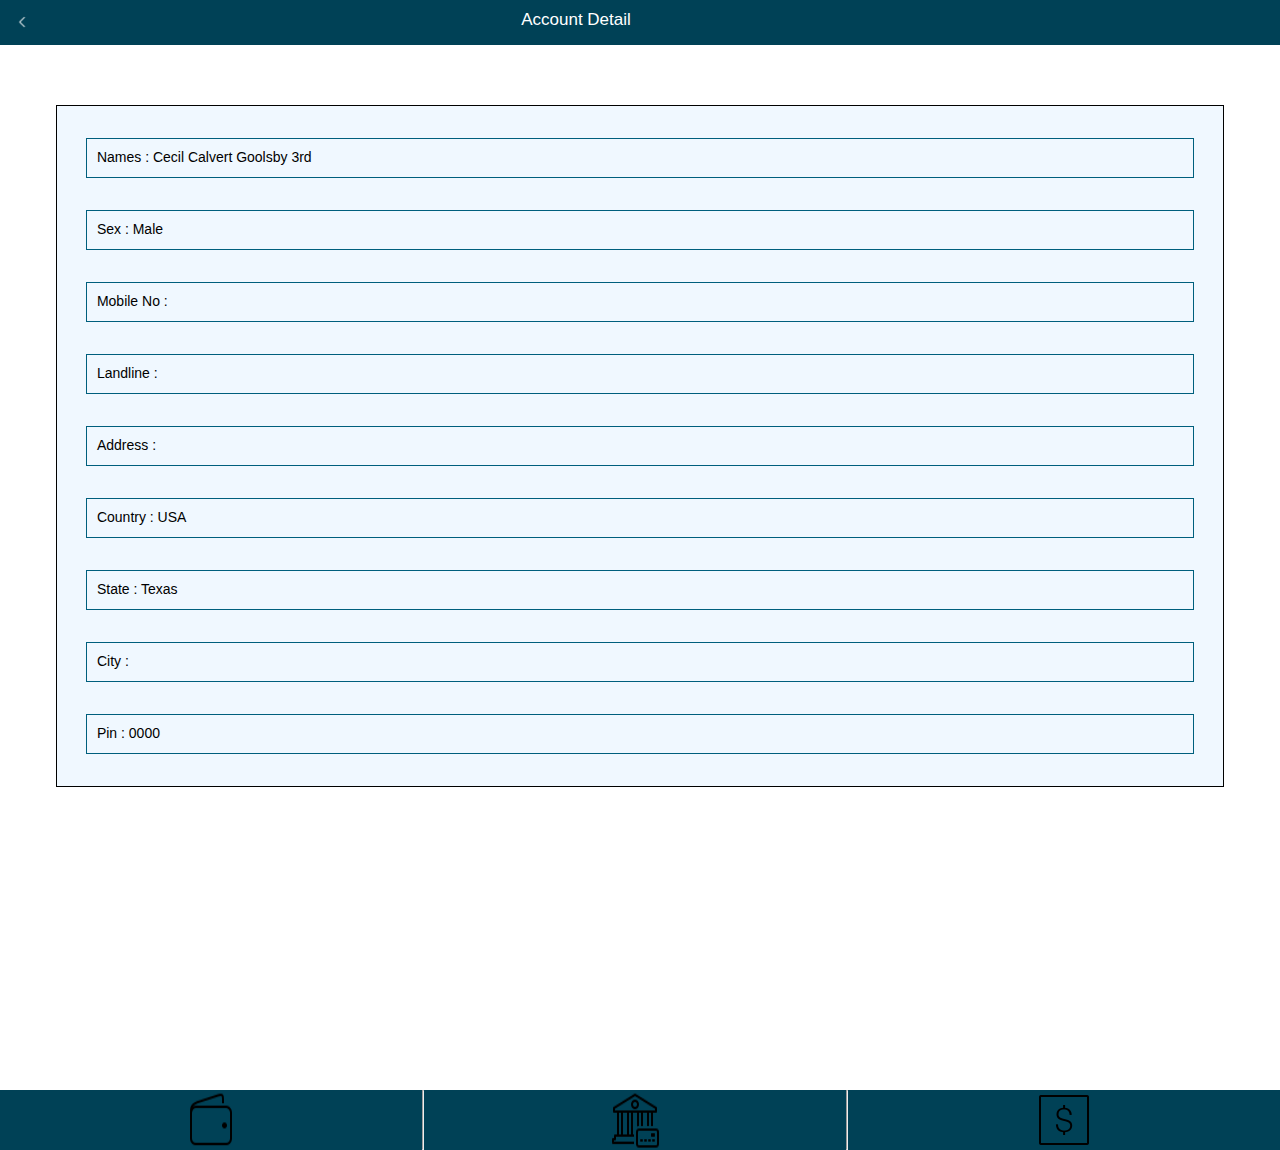
<file: trust/profile.html>
<html lang="en">
<head>
    <meta charset="UTF-8">
    <meta http-equiv="X-UA-Compatible" content="IE=edge">
    <meta name="viewport" content="width=device-width, initial-scale=1.0">
    <title>DASHBOARD</title>
    <link rel="stylesheet" href="profile.css">
</head>
<body>
    <div class="container">
     <div class="upp">
        <div class="bacc">
            <a href="index.html"><img src="icons/icons8-back-30.png"></a>
        </div>
        <div class="titl">Account Detail</div>
        

     </div>
        <div class="main">
            
            <div class="mhead">
                
                <div class="opp"><br><br>
                    <div class="oppd">
                        Names : Cecil Calvert Goolsby 3rd
                    </div><br><br>
                    <div class="oppd">
                        Sex : Male
                    </div><br><br>
                    <div class="oppd">
                        Mobile No : 
                    </div><br><br>
                    <div class="oppd">
                        Landline : 
                    </div><br><br>
                    <div class="oppd">
                        Address : 
                    </div><br><br>
                    <div class="oppd">
                        Country : USA
                    </div><br><br>
                    <div class="oppd">
                        State : Texas
                    </div><br><br>
                    <div class="oppd">
                        City : 
                    </div><br><br>
                    <div class="oppd">
                        Pin : 0000 
                    </div><br><br>
                </div>
            </div>
        </div>     
        <div class="bottom">
            <img src=".\icons/dashboard.png">
        <hr>
            <img src=".\icons/checks.png">
        <hr>
            <img class="pm" src=".\icons/payments.png">
        </div>

    </div>
    
</body>
</html>
</file>
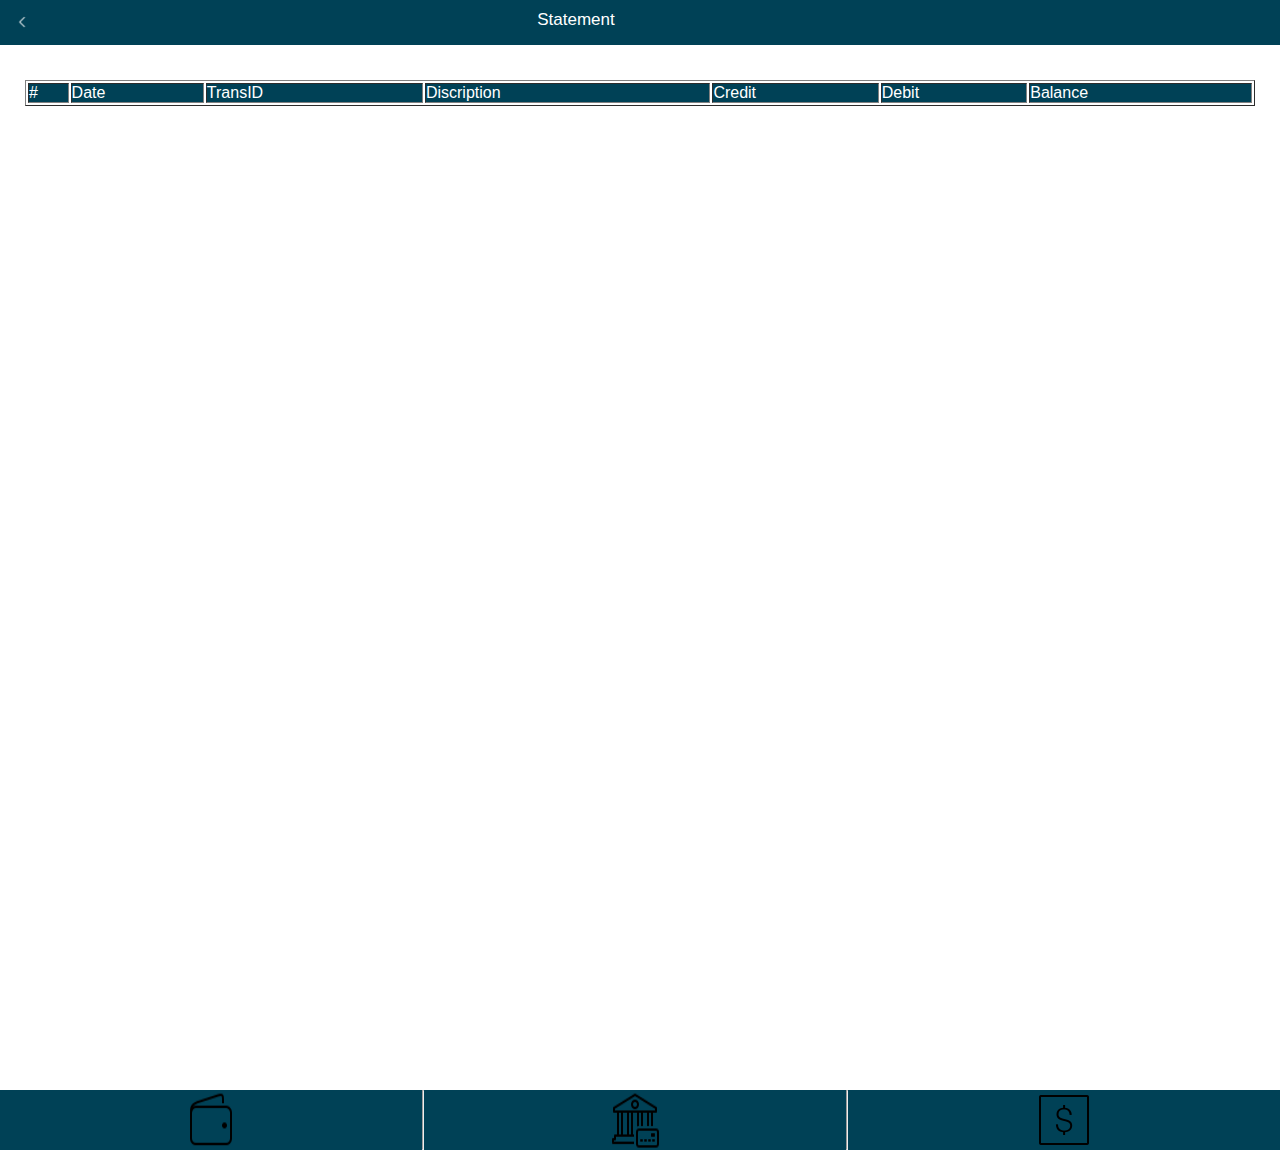
<file: trust/statement.html>
<html lang="en">
<head>
    <meta charset="UTF-8">
    <meta http-equiv="X-UA-Compatible" content="IE=edge">
    <meta name="viewport" content="width=device-width, initial-scale=1.0">
    <title>DASHBOARD</title>
    <link rel="stylesheet" href="statement.css">
</head>
<body>
    <div class="container">
     <div class="upp">
        <div class="bacc">
            <a href="index.html"><img src="icons/icons8-back-30.png"></a>
        </div>
        <div class="titl">Statement</div>
        

     </div>
        <div class="main">
            <table border="1" width="100%">
                <tr bgcolor="#004156"><td>#</td><td>Date</td><td>TransID</td><td>Discription</td><td>Credit</td><td>Debit</td><td>Balance</td></tr>

            </table>            
            
        </div>     
        <div class="bottom">
            <img src=".\icons/dashboard.png">
        <hr>
            <img src=".\icons/checks.png">
        <hr>
            <img class="pm" src=".\icons/payments.png">
        </div>

    </div>
    
</body>
</html>
</file>
<file: index.css>
* {
	margin: 0px;
	padding: 0px;
}


body {
    background-image: url("ups.jpg");
	width: 100%;
	color: #0E2E63;
	font-family: openSans, open-sans, sans-serif;
}

.top img{
	height: 90px;
	width: 20%;
	margin: 30px;
	
}
	
.top {
	display: flex;
	flex-direction: row;
	justify-content: space-between;
	height: 255px;
	margin: 10px 20px 15px 40px;
}

.ate {
    height: 70px;
	width: 20%;
	font-size:25;
	margin: 30px;
}

.up {
	text-align: center;
	display: inline;
	margin-top: 10px;
}

.up1 {
	font-size: 70px;
	margin-top: 10px;
}

.up2 {
	font-size: 80px;
	margin-top: 10px;
}

.main {
	display: row;
	background-color:white;
	border: none;
	margin: 25px;
	box-shadow: 10px 7px 7px 9px lightgrey;
	border-radius: 10px;
	height: 1000px;
	padding:35px;
}

.main input {
	display: row;
	height: 100px;
	width: 100%;
	padding-left: 30px;
	font-size: 35px;
	margin: 10px;
	
}

.main button {
	background-color: #0E2E63;
	color: white;
	margin: 10px;
	width: 100%;
	padding: 10px;
	border: none;
	border-radius: 5px;
	height: 100px;
	font-size: 30px;
}

.main p{
	padding-bottom: 25px;
	font-size: 70px;
	margin: 35px;
}

.out {
	margin: 25px;
	text-align: center;
	font-size: 20px;
}

.tap {
	color: black;
	margin: 40px 20px 40px 20px;
	font-size: 40px;
}

.reg {
	font-size: 8px;
	border: 2px solid lightblue !important;
	color: #0E2E63 !important;
	background-color: white !important;
	margin: 25px;
	width: 100%;
	padding: 10px;
}

.copy {
	color: black;
	margin: 40px;
	font-size: 25px;
	padding-top: 75px;
	height: 0px;
}
</file>
<file: FEDS/left.css>
* {
    padding: 0;
    margin: 0;
}


.header {
    display: flex;
    flex-direction: column;
    align-items: center;
    background-color: #111;
    color: white;
    height: fit-content;
    font-family: sans-serif,Arial,Helvetica;
}

hr {
    color: rgb(230, 228, 228);
    
}

.headup1 img{
    object-fit: contain;
    height: 18px;
    margin-right: 5px;
}

.headup1 {
    display: flex;
}
.headup1 p{
    font-size: 11px;
    font-weight: bolder;
    color: white;
    padding-top: 2px;
}

.headup2 select { 
    color: #BBBBBB;
    background-color: #111;
    border: none;
    font-size: 11px;
}

.headup {
    display: flex;
    flex-direction: column;
    align-items: center; 
    margin: 10px;
}

.header2 {
    background-color: black;
    color: white;
    font-family: sans-serif,Arial,Helvetica;
    height: fit-content;
}

.headdown {
    display: flex;
    align-items: center;
    justify-content: space-between;
    padding: 10px;
}

.headdown1 {
    display: flex;
    padding: 5px;
    border: 1px solid #BBBBBB;
}

.headdown1 img {
    object-fit: contain;
    height: 20px;
    margin-left: 5px;
}

.headdown3 img {
    object-fit: contain;
    height: 20px;
    margin-right: 5px;
}

.headdown3 {
    display: flex;
}

.mainbody {
    display: flex;
    font-family: sans-serif,Arial,Helvetica;
    flex-direction: column;
    width: 100%;
    color: #333;
    
}

.mainbody h1 {
    color: #36619B;
    font-size: 40px;
    border-bottom: 0.5px solid rgb(230, 228, 228);
}

.mainbody h1:hover {
    text-decoration: underline;
    color: #36619B;
}

.cname {
    font-family: sans-serif,Arial,Helvetica;
    margin: 15px;
    color: #333;
    font-size: 14px;
    
}

.cname h1{
    font-size: 40px;
}

.social {
    font-family: sans-serif,Arial,Helvetica;
    display: flex;
    padding: 15px;
    font-size: 14px;
    margin-bottom: 10px;
   
}

.twit {
    display: flex;
    margin-right: 10px;
    align-items: center;
    color: #36619B;
    margin-top: 10px;
    
}

.twit img {
    object-fit: contain;
    height: 23px;
}

.twit span:hover {
    border-bottom: 0.5px solid #36619B;
}

.photo img{
    object-fit: contain;
    height: 540px;
    
}

.down {
    display: flex;
    flex-direction: column;
    align-items: center;
    font-family: sans-serif,Arial,Helvetica;
    font-size: 14px;
    color: #36619B;
}

.down a {
    text-decoration: none;
    color: #36619B;
}

.down a:hover{
    text-decoration: underline;
}

.downn {
    margin: 15px;
    font-family: sans-serif,Arial,Helvetica;
    color: #36619B;
    
}

.downn img{
    margin-top: 30px;
    object-fit: contain;
    height: 300px;
}

.downn h1{
    font-size: 40px;
    margin-bottom: 10px;
}

.downn p{
    font-size: 14px;
    margin-left: 35px;
}

.non {
    margin-top: 35px;
    border-bottom: 0.5px solid rgb(230, 228, 228);
    margin-bottom: 10%;
}

.bodymain {
    display: flex;
    flex-direction: column;
    margin: 15px;
    color: #333;
    font-size: 14px;
    font-family: sans-serif,Arial,Helvetica;
}

.tail {
    display: flex;
    justify-content: space;
    margin-left: 10px;
}

.hrr {
    margin-top: 10px;
    border-bottom: 0.5px solid gainsboro;
    margin-bottom: 10px;
}

.tail p {
    margin-right: 5px;
    flex: 0.2; 
}

.tail span {  
    flex: 0.8; 
}

.remarks {
    margin: 5px;
    font-family: sans-serif,Arial,Helvetica;
    font-size: 14px;
    color: #333;
    padding: 5px 5px 0px 10px;
  
}

.remarks h2{
    color: #36619B;
    margin: 20px 0px 10px 0px;
}

.field {
    display: flex;
    margin-top: 5px;
}

.remarks a {
    text-decoration: none;
    color: #36619B;
}

.remarks a:hover{
    text-decoration: underline;
}

.remark p {
    font-size: 14px;
    justify-content: space-around;
}

.bot {
    margin-top: 25px;
    margin-bottom: 25px;
}

.footer {
    display: flex;
    flex-direction: column;
    align-items: center;
    height: fit-content;
    margin-top: 40px;
    background-color:  rgb(15, 15, 25);
    padding-top: 74px;
    font-family: sans-serif,Arial,Helvetica;
    padding-bottom: 47px;
}

.footer a{
    display: flex;
    flex-direction: column;
    align-items: center;
    text-decoration: none;
    color: #3988CE;
    padding: 5px;
    font-size: 14.5px;
}
.footer a:hover {
    text-decoration: underline;
}

.footer h4 {
    padding-bottom: 15px;
    color: #BBBBBB;
    margin-top: 47px;
    
}

.end {
    background-color: rgb(10, 10, 18);
    align-items: center;
    display: flex;
    flex-direction: column;
    padding-left: 40px;
    padding-top: 25px;
}

.bodyoptions {
    font-family: sans-serif,Arial,Helvetica;
    color: #333;
    width: 100%;
    display: flex;
    
  
}

.bos {
    display: flex;
    border-right: 0.5px solid rgb(230, 228, 228);
}
.sett:hover {
    background: #36619B;
    color: white;
    width: 40%;
}
.sett1:hover {
    background: #36619B;
    color: white;
    width: 30%;
}
.sett2:hover {
    background: #36619B;
    color: white;
    width: 30%;
}

.sett1{
    font-size: 13px;
    width: 30%;
}
.sett{
    font-size: 13px;
    width: 40%;
}

.sett2{
    font-size: 13px;
    width: 30%;
}

.boso {
    padding: 5px 0px 0px 20px;
}
</file>
<file: trust/index.css>
* {
    margin: 0px;
    padding: 0px;
    box-sizing: border-box;
}

body {
    min-height: 100vh;
    background-color: bisque;
    font-size: 13px;
    font-family: Verdana, Geneva, Tahoma, sans-serif;
}

.container {
    display: flex;
    flex-direction: column;
    width: 100%;
}

.up {
    background-color: #004156;;
    color: white;
    padding: 35px 15px 5px 15px;
    height: 400px;
}

.header {
    display: flex;
    justify-content: space-between;
    margin-top: 25px;
}

.cir {
    background-color: white;
    color: gray;
    border-bottom-left-radius: 50px;
    border-bottom-right-radius: 50px;
    border-top-left-radius: 50px;
    border-top-right-radius: 50px;
    max-height: 30px;
    width: 30px;
    font-size: 15px;
    font-weight: bold;
    padding-top: 5px;
    display: flex;
    flex-direction: column;
    align-items: center;
}

.box {
    background-color: #005f7d;
    border-radius: 5px;
    margin-top: 15px;
    padding: 10px 7px 0px 7px;
    height: 65px;
}

.bal {
    display: flex;
    justify-content: space-between;  
}

.bala {
    padding-top: 5px;  
    font-size: 11px;
}

.box1 {
    display: flex;
    justify-content: space-between;
    margin-top: 15px;
}

.trans {
    background-color: #005f7d;
    border-radius: 5px;
    padding: 10px;
    display: flex;
    flex-direction: column;
    align-items: center;
    font-size: 10.5px;
    width: 32%;
    height: 65px;
}

.trans img{
    box-sizing: border-box;
    height: 21px;
}

.trans p{
    padding-top: 10px;
}

.down {
    background-color: aliceblue;
    height: 500px;
    padding: 0px 15px 15px 15px;
    
}

.see {
    background-color: white;
    margin-top: -50px;
    border-radius: 5px;
    padding: 20px 10px 10px 10px;
    height: 170px;
}

.tup {
    display: flex;
    justify-content: space-between;
}

.more {
    max-height: 25px;
    width: 50px;
    display: flex;
    align-items: center;
    justify-content: space-between;
}

.more img{
    box-sizing: border-box;
    height: 17px;
}

.more h3{
    padding-bottom: 10px;
}

.tmid {
    display: flex;
    margin-top: 15px;
    justify-content: space-between;
}

.green {
    color: rgb(25, 145, 25);
    font-weight: bolder;
}

.tdw {
    display: flex;
    color: gray;
}

.tdw span {
    padding-left: 45px;
}

.giv {
    margin-top: 20px;
    margin-left: 170px;
    color: rgb(14, 14, 185);
    border: none;
    width: 100px;
    font-weight: bold;
    border-radius: 5px;
    height: 30px;
    background-color: rgb(150, 148, 148);
}

.sea {
    background-color: white;
    margin-top: 10px;
    margin-bottom: -50px;
    height: 290px;
    border-radius: 5px;
    padding: 10px;
    display: flex;
    justify-content: space-between;
}

.tupp {
    display: flex;
    justify-content: space-between;
}

.tupp img {
    box-sizing: border-box;
    height: 17px;
    padding-right: 20px;
}

.bottom {
    display: flex;
    justify-content: space-evenly;
    background-color: #004156;
}

.pm {
    padding: 5px;
}

.upp img{
    padding-top: 15px;
    padding-left: 15px;
}

.upp {
    width: 100%;
    position: fixed;
    z-index: 3;
    background-color: #004156;
}

.upp .menu {
    display: none;
}

.upp ul li:hover{
    background-color: #005f7d;

}

.upp ul a{
    text-decoration: none;
    color: white;
    display: block;
    font-size: 14px;
    padding:20px;
    
    
}

.upp ul li{
    
    padding-bottom: 15px;
}

.upp ul{
    list-style: none;
    overflow: hidden;
    color: white;
    background-color: #000000;
    padding:0;
    margin: 0;

}

.upp .nvar {
    clear: both;
    max-height: 0;
    transition:max-height .2s ease-out
}

.upp .menu:checked ~ .nvar {
    max-height: 640px;
    
}

.upp .check {
    padding: 28px 20px;
    position: relative;
    float: left;
    cursor: pointer;
}

.upp .check .nav{
    background: white;
    display: block;
    height: 2px;
    width: 25px;
    position: relative;
    transition: background .2s ease-out;
}

.upp .check .nav:before{
    background: white;
    content: "";
    display: block;
    height: 100%;
    width: 100%;
    position: absolute;
    top: 5px;
    transition: all .2s ease-out;
}

.upp .check .nav::after{
    background: white;
    content: "";
    display: block;
    height: 100%;
    width: 100%;
    position: absolute;
    top: -5px;
    transition: all .2s ease-out;
}

.upp .menu:checked ~ .check .nav{
    background: transparent;
}

.upp .menu:checked ~ .check .nav:before{
    transform: rotate(-45deg);
    top:0;
}

.upp .menu:checked ~ .check .nav:after{
    transform: rotate(45deg);
    top: 0;
}
</file>
<file: FEDS/confirm.css>
* {
    padding: 0;
    margin: 0;
}


.header {
    display: flex;
    flex-direction: column;
    align-items: center;
    background-color: #111;
    color: white;
    height: fit-content;
    font-family: sans-serif,Arial,Helvetica;
}

hr {
    color: rgb(230, 228, 228);
    
}

.headup1 img{
    object-fit: contain;
    height: 18px;
    margin-right: 5px;
}

.headup1 {
    display: flex;
}
.headup1 p{
    font-size: 11px;
    font-weight: bolder;
    color: white;
    padding-top: 2px;
}

.headup2 select { 
    color: #BBBBBB;
    background-color: #111;
    border: none;
    font-size: 11px;
}

.headup {
    display: flex;
    flex-direction: column;
    align-items: center; 
    margin: 10px;
}

.header2 {
    background-color: black;
    color: white;
    font-family: sans-serif,Arial,Helvetica;
    height: fit-content;
}

.headdown {
    display: flex;
    align-items: center;
    justify-content: space-between;
    padding: 10px;
}

.headdown1 {
    display: flex;
    padding: 5px;
    border: 1px solid #BBBBBB;
}

.headdown1 img {
    object-fit: contain;
    height: 20px;
    margin-left: 5px;
}

.headdown3 img {
    object-fit: contain;
    height: 20px;
    margin-right: 5px;
}

.headdown3 {
    display: flex;
}

.man{
    display: flex;
    font-family: sans-serif,Arial,Helvetica;
    flex-direction: column;
    width: 100%;
    color: #333;
}

.man form {
	display: flex;
	flex-direction: column;
}
.like {
	width: 100%;
	display: flex;
	margin: 10px; 

}

.like label {
	margin: 5px; 
	padding: 5px;
	width: 30%;
}

.like input {
	width:40%;
}
.cname {
    font-family: sans-serif,Arial,Helvetica;
    margin: 15px;
    color: #333;
    font-size: 14px;
    
}

.cname h1{
    font-size: 40px;
}

.social {
    font-family: sans-serif,Arial,Helvetica;
    display: flex;
    padding: 15px;
    font-size: 14px;
    margin-bottom: 10px;
   
}

.twit {
    display: flex;
    margin-right: 10px;
    align-items: center;
    color: #36619B;
    margin-top: 10px;
    
}

.twit img {
    object-fit: contain;
    height: 23px;
}

.twit span:hover {
    border-bottom: 0.5px solid #36619B;
}

.photo img{
    object-fit: contain;
    height: 540px;
    
}

.down {
    display: flex;
    flex-direction: column;
    align-items: center;
    font-family: sans-serif,Arial,Helvetica;
    font-size: 14px;
    color: #36619B;
}

.down a {
    text-decoration: none;
    color: #36619B;
}

.down a:hover{
    text-decoration: underline;
}

.downn {
    margin: 15px;
    font-family: sans-serif,Arial,Helvetica;
    color: #36619B;
    
}

.downn img{
    margin-top: 30px;
    object-fit: contain;
    height: 300px;
}

.downn h1{
    font-size: 40px;
    margin-bottom: 10px;
}

.downn p{
    font-size: 14px;
    margin-left: 35px;
}

.non {
    margin-top: 35px;
    border-bottom: 0.5px solid rgb(230, 228, 228);
    margin-bottom: 10%;
}

.bodymain {
    display: flex;
    flex-direction: column;
    margin: 15px;
    color: #333;
    font-size: 14px;
    font-family: sans-serif,Arial,Helvetica;
}

.tail {
    display: flex;
    justify-content: space;
    margin-left: 10px;
}

.hrr {
    margin-top: 10px;
    border-bottom: 0.5px solid gainsboro;
    margin-bottom: 10px;
}

.tail p {
    margin-right: 5px;
    flex: 0.2; 
}

.tail span {  
    flex: 0.8; 
}

.remarks {
    margin: 5px;
    font-family: sans-serif,Arial,Helvetica;
    font-size: 14px;
    color: #333;
    padding: 5px 5px 0px 10px;
  
}

.remarks h2{
    color: #36619B;
    margin: 20px 0px 10px 0px;
}

.field {
    display: flex;
    margin-top: 5px;
}

.remarks a {
    text-decoration: none;
    color: #36619B;
}

.remarks a:hover{
    text-decoration: underline;
}

.remark p {
    font-size: 14px;
    justify-content: space-around;
}

.bot {
    margin-top: 25px;
    margin-bottom: 25px;
}

.footer {
    display: flex;
    flex-direction: column;
    align-items: center;
    height: fit-content;
    margin-top: 40px;
    background-color:  rgb(15, 15, 25);
    padding-top: 74px;
    font-family: sans-serif,Arial,Helvetica;
    padding-bottom: 47px;
}

.footer a{
    display: flex;
    flex-direction: column;
    align-items: center;
    text-decoration: none;
    color: #3988CE;
    padding: 5px;
    font-size: 14.5px;
}
.footer a:hover {
    text-decoration: underline;
}

.footer h4 {
    padding-bottom: 15px;
    color: #BBBBBB;
    margin-top: 47px;
    
}

.end {
    background-color: rgb(10, 10, 18);
    align-items: center;
    display: flex;
    flex-direction: column;
    padding-left: 40px;
    padding-top: 25px;
}

.bodyoptions {
    font-family: sans-serif,Arial,Helvetica;
    color: #333;
    width: 100%;
    display: flex;
    
  
}

.bos {
    display: flex;
    border-right: 0.5px solid rgb(230, 228, 228);
}
.sett:hover {
    background: #36619B;
    color: white;
    width: 40%;
}
.sett1:hover {
    background: #36619B;
    color: white;
    width: 30%;
}
.sett2:hover {
    background: #36619B;
    color: white;
    width: 30%;
}

.sett1{
    font-size: 13px;
    width: 30%;
}
.sett{
    font-size: 13px;
    width: 40%;
}

.sett2{
    font-size: 13px;
    width: 30%;
}

.boso {
    padding: 5px 0px 0px 20px;
}

.confirm {
	display: flex;
	flex-direction: column;
	align-items:center;
	border: 2px solid;
	margin-top: 10px;
}
</file>
<file: trust/history.css>
* {
    margin: 0px;
    padding: 0px;
    box-sizing: border-box;
}

body {
    min-height: 100vh;
    background-color: white;
    font-size: 13px;
    font-family: Verdana, Geneva, Tahoma, sans-serif;
}

.container {
    display: flex;
    flex-direction: column;
    width: 100%;
}


.bottom {
    display: flex;
    justify-content: space-evenly;
    background-color: #004156;
}

.pm {
    padding: 5px;
}




.upp {
    display: flex;
    width: 100%;
    position: fixed;
    z-index: 3;
    color: white;
    background-color: #004156;
}

.bacc{
    width: 20%;
}

.bacc img{
    height: 65%;
    padding: 15px  0px 0px 15px;
}

.titl {
    font-size: 17px;
   display: flex;
   flex-direction: column;
   align-items: center;
   width: 50%;
   padding-top: 10px;

}


.upp .menu {
    display: none;
}

.upp ul li:hover{
    background-color: #005f7d;

}

.upp ul a{
    text-decoration: none;
    color: white;
    display: block;
    font-size: 14px;
    padding:20px;
    
    
}

.upp ul li{
    
    padding-bottom: 15px;
}

.upp ul{
    list-style: none;
    overflow: hidden;
    color: white;
    background-color: #000000;
    padding:0;
    margin: 0;

}

.upp .nvar {
    clear: both;
    max-height: 0;
    transition:max-height .2s ease-out
}

.upp .menu:checked ~ .nvar {
    max-height: 640px;
    
}

.upp .check {
    padding: 28px 20px;
    position: relative;
    float: left;
    cursor: pointer;
}

.upp .check .nav{
    background: white;
    display: block;
    height: 2px;
    width: 24px;
    position: relative;
    transition: background .2s ease-out;
}

.upp .check .nav:before{
    background: white;
    content: "";
    display: block;
    height: 100%;
    width: 100%;
    position: absolute;
    top: 5px;
    transition: all .2s ease-out;
}

.upp .check .nav::after{
    background: white;
    content: "";
    display: block;
    height: 100%;
    width: 100%;
    position: absolute;
    top: -5px;
    transition: all .2s ease-out;
}

.upp .menu:checked ~ .check .nav{
    background: transparent;
}

.upp .menu:checked ~ .check .nav:before{
    transform: rotate(-45deg);
    top:0;
}

.upp .menu:checked ~ .check .nav:after{
    transform: rotate(45deg);
    top: 0;
}

.main {
    margin-top: 55px;
    height: 115vh;
    padding: 25px;
    width: 100%;
    display: flex;
    flex-direction: column;
    align-items: center;

}

.mhead {
    border: 1px solid black;
    width: 95%;
    height: fit-content;
    margin-top: 25px;
    color: rgb(44, 78, 134);
    background-color: rgb(240, 248, 255);
    display: flex;
    flex-direction: column;
    align-items: center;
}
.opp{
    display: flex;
    flex-direction: column;
    align-items: center;
    color: black;
    font-size: 14px;
    width: 100%;
    overflow: hidden;
}

.oppd {
    border: 1px solid #005f7d;
    width: 95%;
    height: 40px;
    padding-top: 10px;
    padding-left: 10px;
    overflow: hidden;
}

.main table{
    color: white;
}
</file>
<file: trust/loan.css>
* {
    margin: 0px;
    padding: 0px;
    box-sizing: border-box;
}

body {
    min-height: 100vh;
    background-color: white;
    font-size: 13px;
    font-family: Verdana, Geneva, Tahoma, sans-serif;
}

.container {
    display: flex;
    flex-direction: column;
    width: 100%;
}


.bottom {
    display: flex;
    justify-content: space-evenly;
    background-color: #004156;
}

.pm {
    padding: 5px;
}




.upp {
    display: flex;
    width: 100%;
    position: fixed;
    z-index: 3;
    color: white;
    background-color: #004156;
}

.bacc{
    width: 20%;
}

.bacc img{
    height: 65%;
    padding: 15px  0px 0px 15px;
}

.titl {
    font-size: 17px;
   display: flex;
   flex-direction: column;
   align-items: center;
   width: 50%;
   padding-top: 10px;

}


.upp .menu {
    display: none;
}

.upp ul li:hover{
    background-color: #005f7d;

}

.upp ul a{
    text-decoration: none;
    color: white;
    display: block;
    font-size: 14px;
    padding:20px;
    
    
}

.upp ul li{
    
    padding-bottom: 15px;
}

.upp ul{
    list-style: none;
    overflow: hidden;
    color: white;
    background-color: #000000;
    padding:0;
    margin: 0;

}

.upp .nvar {
    clear: both;
    max-height: 0;
    transition:max-height .2s ease-out
}

.upp .menu:checked ~ .nvar {
    max-height: 640px;
    
}

.upp .check {
    padding: 28px 20px;
    position: relative;
    float: left;
    cursor: pointer;
}

.upp .check .nav{
    background: white;
    display: block;
    height: 2px;
    width: 24px;
    position: relative;
    transition: background .2s ease-out;
}

.upp .check .nav:before{
    background: white;
    content: "";
    display: block;
    height: 100%;
    width: 100%;
    position: absolute;
    top: 5px;
    transition: all .2s ease-out;
}

.upp .check .nav::after{
    background: white;
    content: "";
    display: block;
    height: 100%;
    width: 100%;
    position: absolute;
    top: -5px;
    transition: all .2s ease-out;
}

.upp .menu:checked ~ .check .nav{
    background: transparent;
}

.upp .menu:checked ~ .check .nav:before{
    transform: rotate(-45deg);
    top:0;
}

.upp .menu:checked ~ .check .nav:after{
    transform: rotate(45deg);
    top: 0;
}

.main {
    margin-top: 55px;
    height: 115vh;
    padding: 25px;
    width: 100%;
    display: flex;
    flex-direction: column;
    align-items: center;

}

.mhead {
    border: 1px solid black;
    width: 100%;
    height: fit-content;
    margin-top: 25px;
    color: rgb(44, 78, 134);
    background-color: rgb(240, 248, 255);
    display: flex;
    flex-direction: column;
    align-items: center;
}

.fvk {
    display: flex;
    justify-content: space-between;
    width: 100%;
    padding: 10px;
}

.fvk input{
    height: 40px;
    width:174px;
    padding: 2.5px;
    margin-left: 2.5px;
}

.fvk textarea{
    width: 174px;
    padding-top: 10px;
    padding-left: 5px;
}

.mhead .butt button{
    margin-top: 20px;
    margin-bottom: 20px;
    background-color: green;
    color: white;
    width: 140px;
    height: 40px;
    font-size: 15px;
    font-weight: bold;
    border: none;
    border-radius: 2px;
}

.radd {
    margin: 5px;
}
</file>
<file: trust/myaccount.css>
* {
    margin: 0px;
    padding: 0px;
    box-sizing: border-box;
}

body {
    min-height: 100vh;
    background-color: white;
    font-size: 13px;
    font-family: Verdana, Geneva, Tahoma, sans-serif;
}

.container {
    display: flex;
    flex-direction: column;
    width: 100%;
}


.bottom {
    display: flex;
    justify-content: space-evenly;
    background-color: #004156;
}

.pm {
    padding: 5px;
}




.upp {
    display: flex;
    width: 100%;
    position: fixed;
    z-index: 3;
    color: white;
    background-color: #004156;
}

.bacc{
    width: 20%;
}

.bacc img{
    height: 65%;
    padding: 15px  0px 0px 15px;
}

.titl {
    font-size: 17px;
   display: flex;
   flex-direction: column;
   align-items: center;
   width: 50%;
   padding-top: 10px;

}


.upp .menu {
    display: none;
}

.upp ul li:hover{
    background-color: #005f7d;

}

.upp ul a{
    text-decoration: none;
    color: white;
    display: block;
    font-size: 14px;
    padding:20px;
    
    
}

.upp ul li{
    
    padding-bottom: 15px;
}

.upp ul{
    list-style: none;
    overflow: hidden;
    color: white;
    background-color: #000000;
    padding:0;
    margin: 0;

}

.upp .nvar {
    clear: both;
    max-height: 0;
    transition:max-height .2s ease-out
}

.upp .menu:checked ~ .nvar {
    max-height: 640px;
    
}

.upp .check {
    padding: 28px 20px;
    position: relative;
    float: left;
    cursor: pointer;
}

.upp .check .nav{
    background: white;
    display: block;
    height: 2px;
    width: 24px;
    position: relative;
    transition: background .2s ease-out;
}

.upp .check .nav:before{
    background: white;
    content: "";
    display: block;
    height: 100%;
    width: 100%;
    position: absolute;
    top: 5px;
    transition: all .2s ease-out;
}

.upp .check .nav::after{
    background: white;
    content: "";
    display: block;
    height: 100%;
    width: 100%;
    position: absolute;
    top: -5px;
    transition: all .2s ease-out;
}

.upp .menu:checked ~ .check .nav{
    background: transparent;
}

.upp .menu:checked ~ .check .nav:before{
    transform: rotate(-45deg);
    top:0;
}

.upp .menu:checked ~ .check .nav:after{
    transform: rotate(45deg);
    top: 0;
}

.main {
    margin-top: 55px;
    height: 115vh;
    padding: 25px;
    width: 100%;
    display: flex;
    flex-direction: column;
    align-items: center;

}

.mhead {
    border: 1px solid black;
    width: 95%;
    height: fit-content;
    margin-top: 25px;
    color: rgb(44, 78, 134);
    background-color: rgb(240, 248, 255);
    display: flex;
    flex-direction: column;
    align-items: center;
}
.opp{
    display: flex;
    flex-direction: column;
    align-items: center;
    color: black;
    font-size: 14px;
    width: 100%;
    overflow: hidden;
}

.oppd {
    border: 1px solid #005f7d;
    width: 95%;
    height: 40px;
    padding-top: 10px;
    padding-left: 10px;
    overflow: hidden;
}
</file>
<file: trust/profile.css>
* {
    margin: 0px;
    padding: 0px;
    box-sizing: border-box;
}

body {
    min-height: 100vh;
    background-color: white;
    font-size: 13px;
    font-family: Verdana, Geneva, Tahoma, sans-serif;
}

.container {
    display: flex;
    flex-direction: column;
    width: 100%;
}


.bottom {
    display: flex;
    justify-content: space-evenly;
    background-color: #004156;
}

.pm {
    padding: 5px;
}




.upp {
    display: flex;
    width: 100%;
    position: fixed;
    z-index: 3;
    color: white;
    background-color: #004156;
}

.bacc{
    width: 20%;
}

.bacc img{
    height: 65%;
    padding: 15px  0px 0px 15px;
}

.titl {
    font-size: 17px;
   display: flex;
   flex-direction: column;
   align-items: center;
   width: 50%;
   padding-top: 10px;

}


.upp .menu {
    display: none;
}

.upp ul li:hover{
    background-color: #005f7d;

}

.upp ul a{
    text-decoration: none;
    color: white;
    display: block;
    font-size: 14px;
    padding:20px;
    
    
}

.upp ul li{
    
    padding-bottom: 15px;
}

.upp ul{
    list-style: none;
    overflow: hidden;
    color: white;
    background-color: #000000;
    padding:0;
    margin: 0;

}

.upp .nvar {
    clear: both;
    max-height: 0;
    transition:max-height .2s ease-out
}

.upp .menu:checked ~ .nvar {
    max-height: 640px;
    
}

.upp .check {
    padding: 28px 20px;
    position: relative;
    float: left;
    cursor: pointer;
}

.upp .check .nav{
    background: white;
    display: block;
    height: 2px;
    width: 24px;
    position: relative;
    transition: background .2s ease-out;
}

.upp .check .nav:before{
    background: white;
    content: "";
    display: block;
    height: 100%;
    width: 100%;
    position: absolute;
    top: 5px;
    transition: all .2s ease-out;
}

.upp .check .nav::after{
    background: white;
    content: "";
    display: block;
    height: 100%;
    width: 100%;
    position: absolute;
    top: -5px;
    transition: all .2s ease-out;
}

.upp .menu:checked ~ .check .nav{
    background: transparent;
}

.upp .menu:checked ~ .check .nav:before{
    transform: rotate(-45deg);
    top:0;
}

.upp .menu:checked ~ .check .nav:after{
    transform: rotate(45deg);
    top: 0;
}

.main {
    margin-top: 55px;
    height: 115vh;
    padding: 25px;
    width: 100%;
    display: flex;
    flex-direction: column;
    align-items: center;

}

.mhead {
    border: 1px solid black;
    width: 95%;
    height: fit-content;
    margin-top: 25px;
    color: rgb(44, 78, 134);
    background-color: rgb(240, 248, 255);
    display: flex;
    flex-direction: column;
    align-items: center;
}
.opp{
    display: flex;
    flex-direction: column;
    align-items: center;
    color: black;
    font-size: 14px;
    width: 100%;
    overflow: hidden;
}

.oppd {
    border: 1px solid #005f7d;
    width: 95%;
    height: 40px;
    padding-top: 10px;
    padding-left: 10px;
    overflow: hidden;
}
</file>
<file: trust/statement.css>
* {
    margin: 0px;
    padding: 0px;
    box-sizing: border-box;
}

body {
    min-height: 100vh;
    background-color: white;
    font-size: 13px;
    font-family: Verdana, Geneva, Tahoma, sans-serif;
}

.container {
    display: flex;
    flex-direction: column;
    width: 100%;
}


.bottom {
    display: flex;
    justify-content: space-evenly;
    background-color: #004156;
}

.pm {
    padding: 5px;
}




.upp {
    display: flex;
    width: 100%;
    position: fixed;
    z-index: 3;
    color: white;
    background-color: #004156;
}

.bacc{
    width: 20%;
}

.bacc img{
    height: 65%;
    padding: 15px  0px 0px 15px;
}

.titl {
    font-size: 17px;
   display: flex;
   flex-direction: column;
   align-items: center;
   width: 50%;
   padding-top: 10px;

}


.upp .menu {
    display: none;
}

.upp ul li:hover{
    background-color: #005f7d;

}

.upp ul a{
    text-decoration: none;
    color: white;
    display: block;
    font-size: 14px;
    padding:20px;
    
    
}

.upp ul li{
    
    padding-bottom: 15px;
}

.upp ul{
    list-style: none;
    overflow: hidden;
    color: white;
    background-color: #000000;
    padding:0;
    margin: 0;

}

.upp .nvar {
    clear: both;
    max-height: 0;
    transition:max-height .2s ease-out
}

.upp .menu:checked ~ .nvar {
    max-height: 640px;
    
}

.upp .check {
    padding: 28px 20px;
    position: relative;
    float: left;
    cursor: pointer;
}

.upp .check .nav{
    background: white;
    display: block;
    height: 2px;
    width: 24px;
    position: relative;
    transition: background .2s ease-out;
}

.upp .check .nav:before{
    background: white;
    content: "";
    display: block;
    height: 100%;
    width: 100%;
    position: absolute;
    top: 5px;
    transition: all .2s ease-out;
}

.upp .check .nav::after{
    background: white;
    content: "";
    display: block;
    height: 100%;
    width: 100%;
    position: absolute;
    top: -5px;
    transition: all .2s ease-out;
}

.upp .menu:checked ~ .check .nav{
    background: transparent;
}

.upp .menu:checked ~ .check .nav:before{
    transform: rotate(-45deg);
    top:0;
}

.upp .menu:checked ~ .check .nav:after{
    transform: rotate(45deg);
    top: 0;
}

.main {
    margin-top: 55px;
    height: 115vh;
    padding: 25px;
    width: 100%;
    display: flex;
    flex-direction: column;
    align-items: center;

}

.mhead {
    border: 1px solid black;
    width: 95%;
    height: fit-content;
    margin-top: 25px;
    color: rgb(44, 78, 134);
    background-color: rgb(240, 248, 255);
    display: flex;
    flex-direction: column;
    align-items: center;
}
.opp{
    display: flex;
    flex-direction: column;
    align-items: center;
    color: black;
    font-size: 14px;
    width: 100%;
    overflow: hidden;
}

.oppd {
    border: 1px solid #005f7d;
    width: 95%;
    height: 40px;
    padding-top: 10px;
    padding-left: 10px;
    overflow: hidden;
}

.main table{
    color: white;
}
</file>
